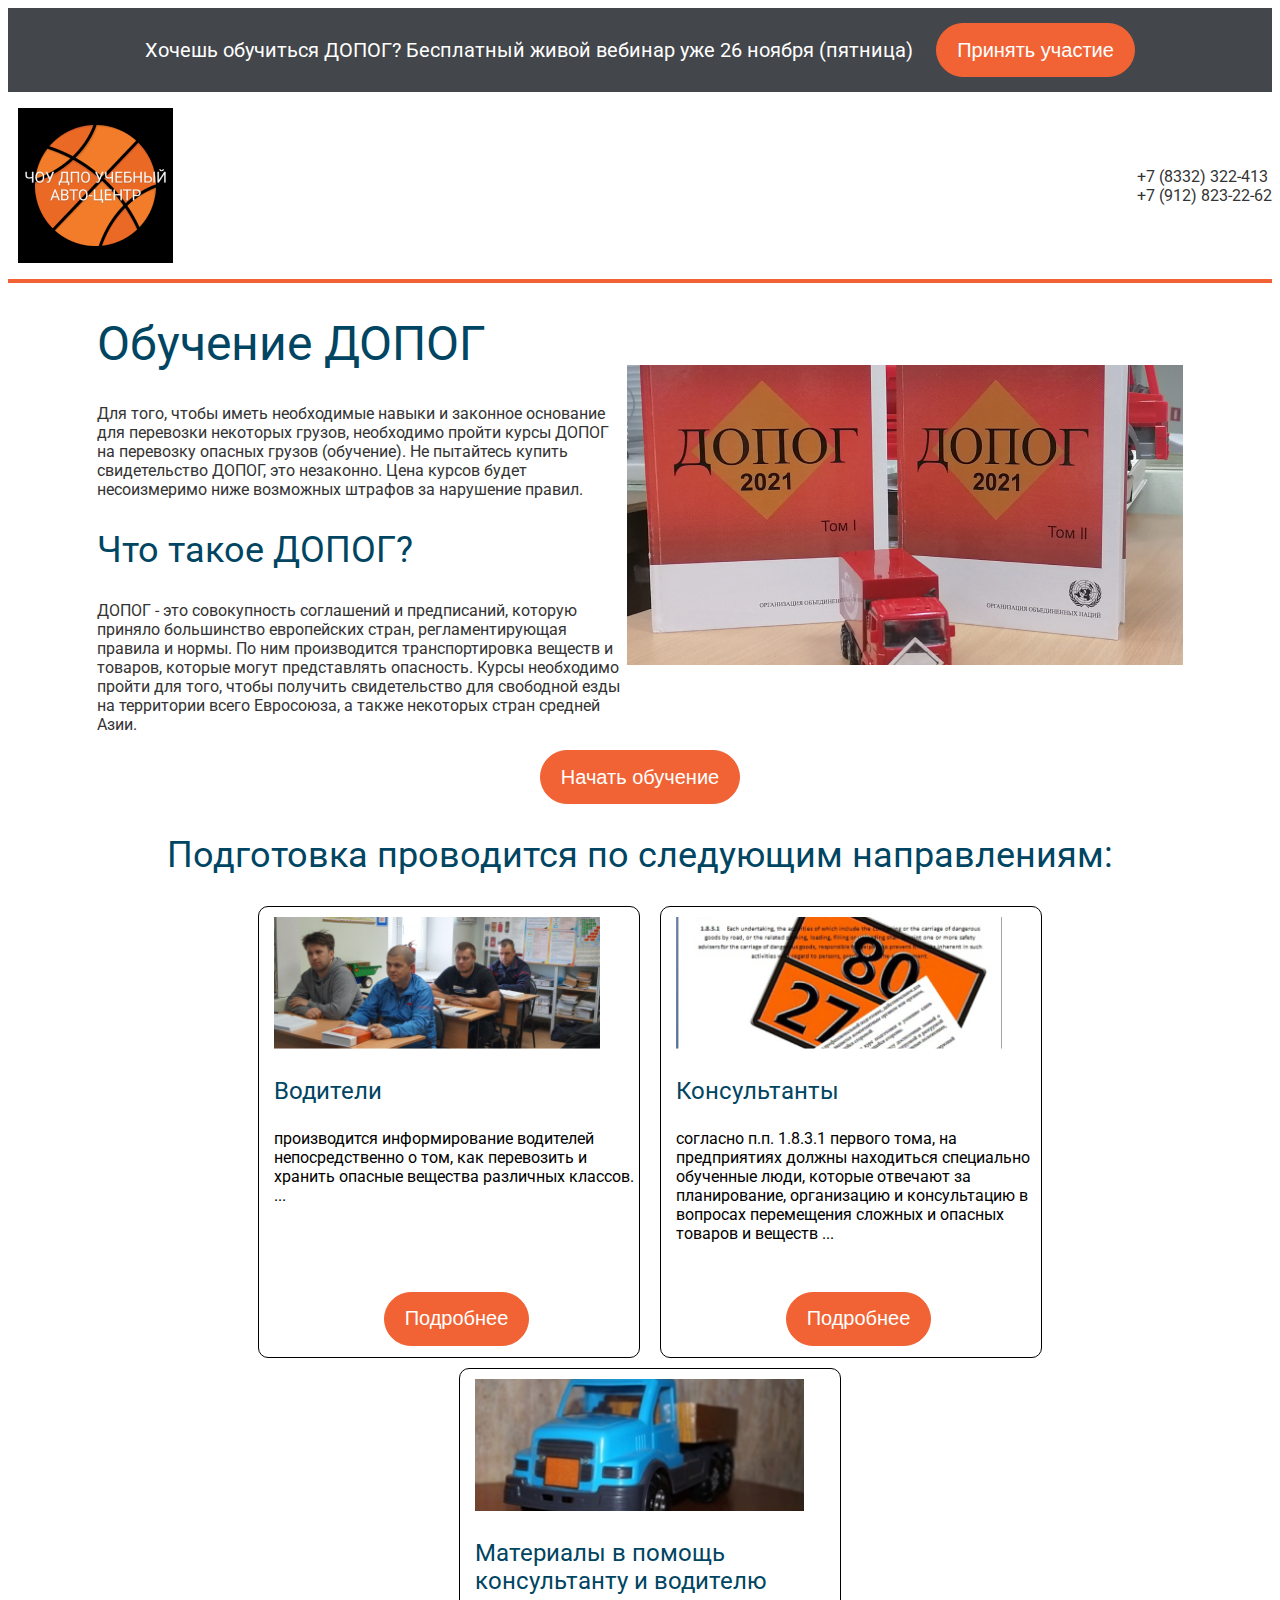
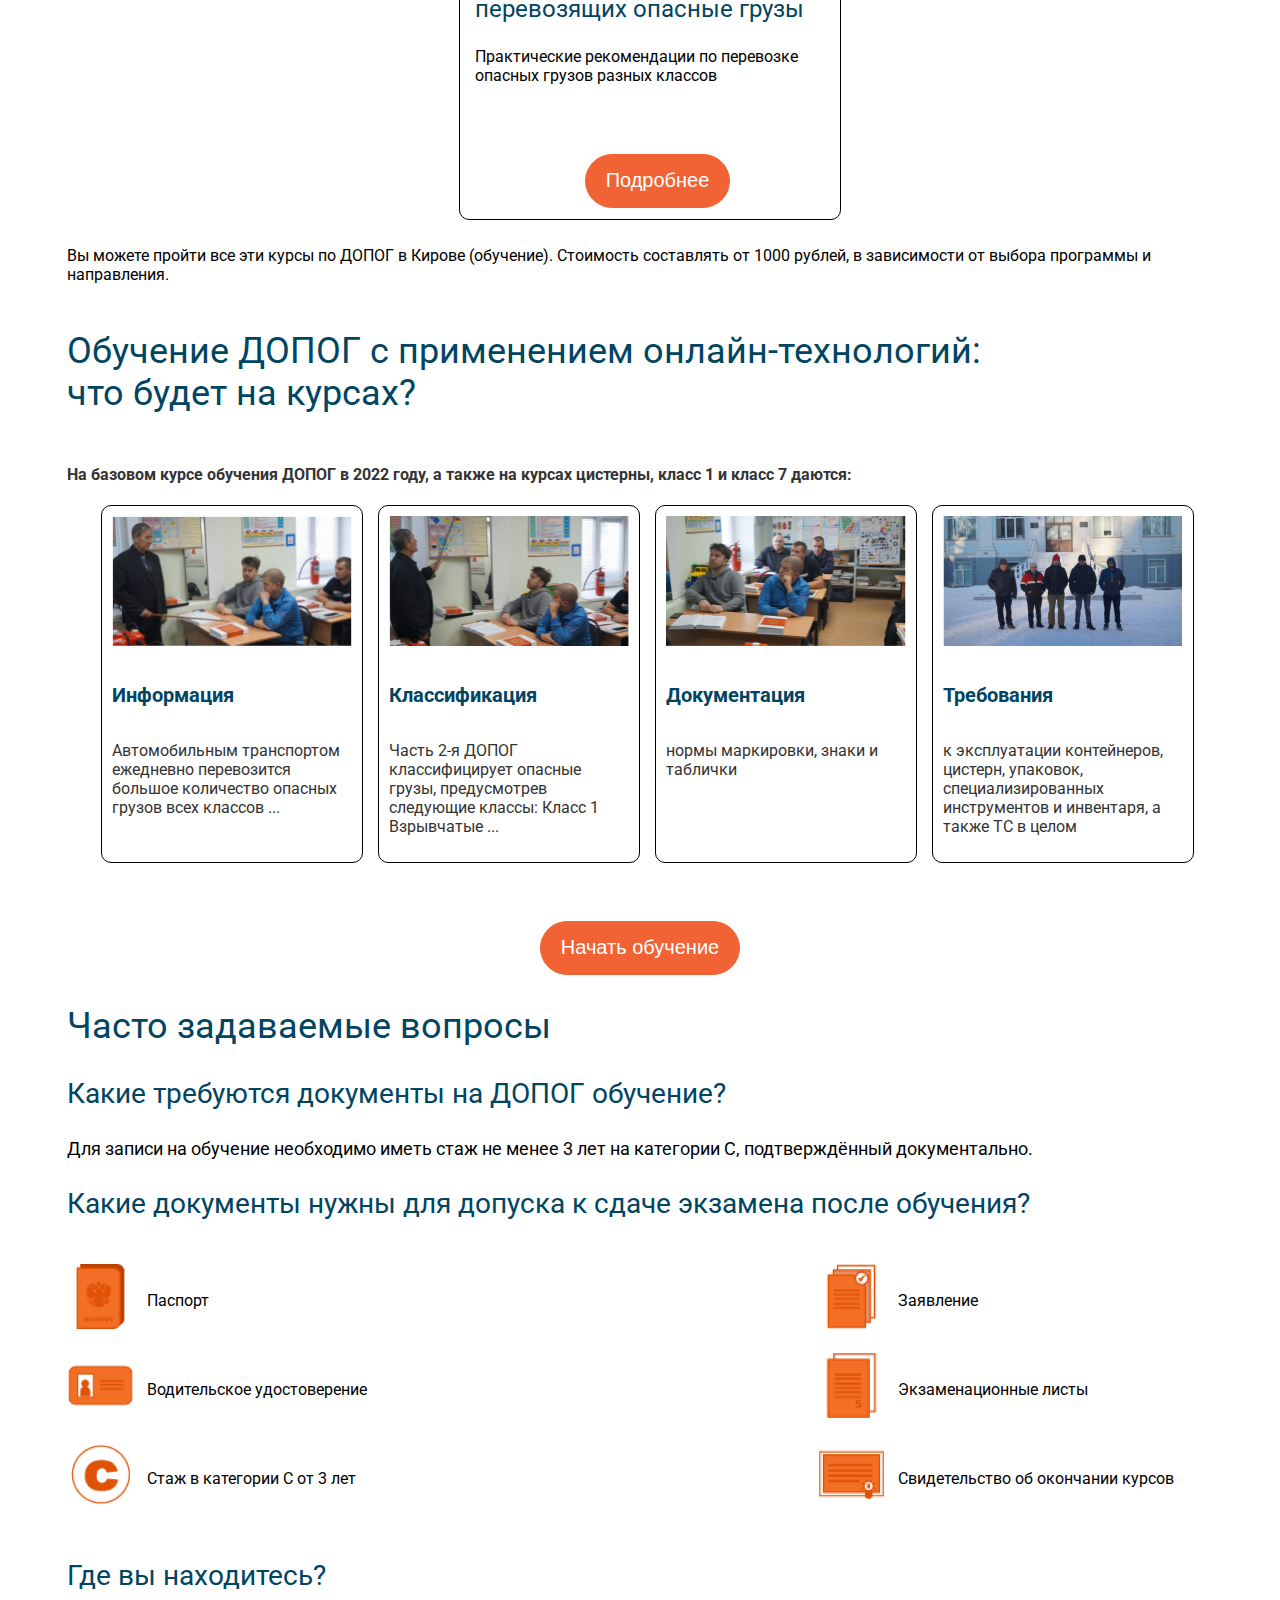
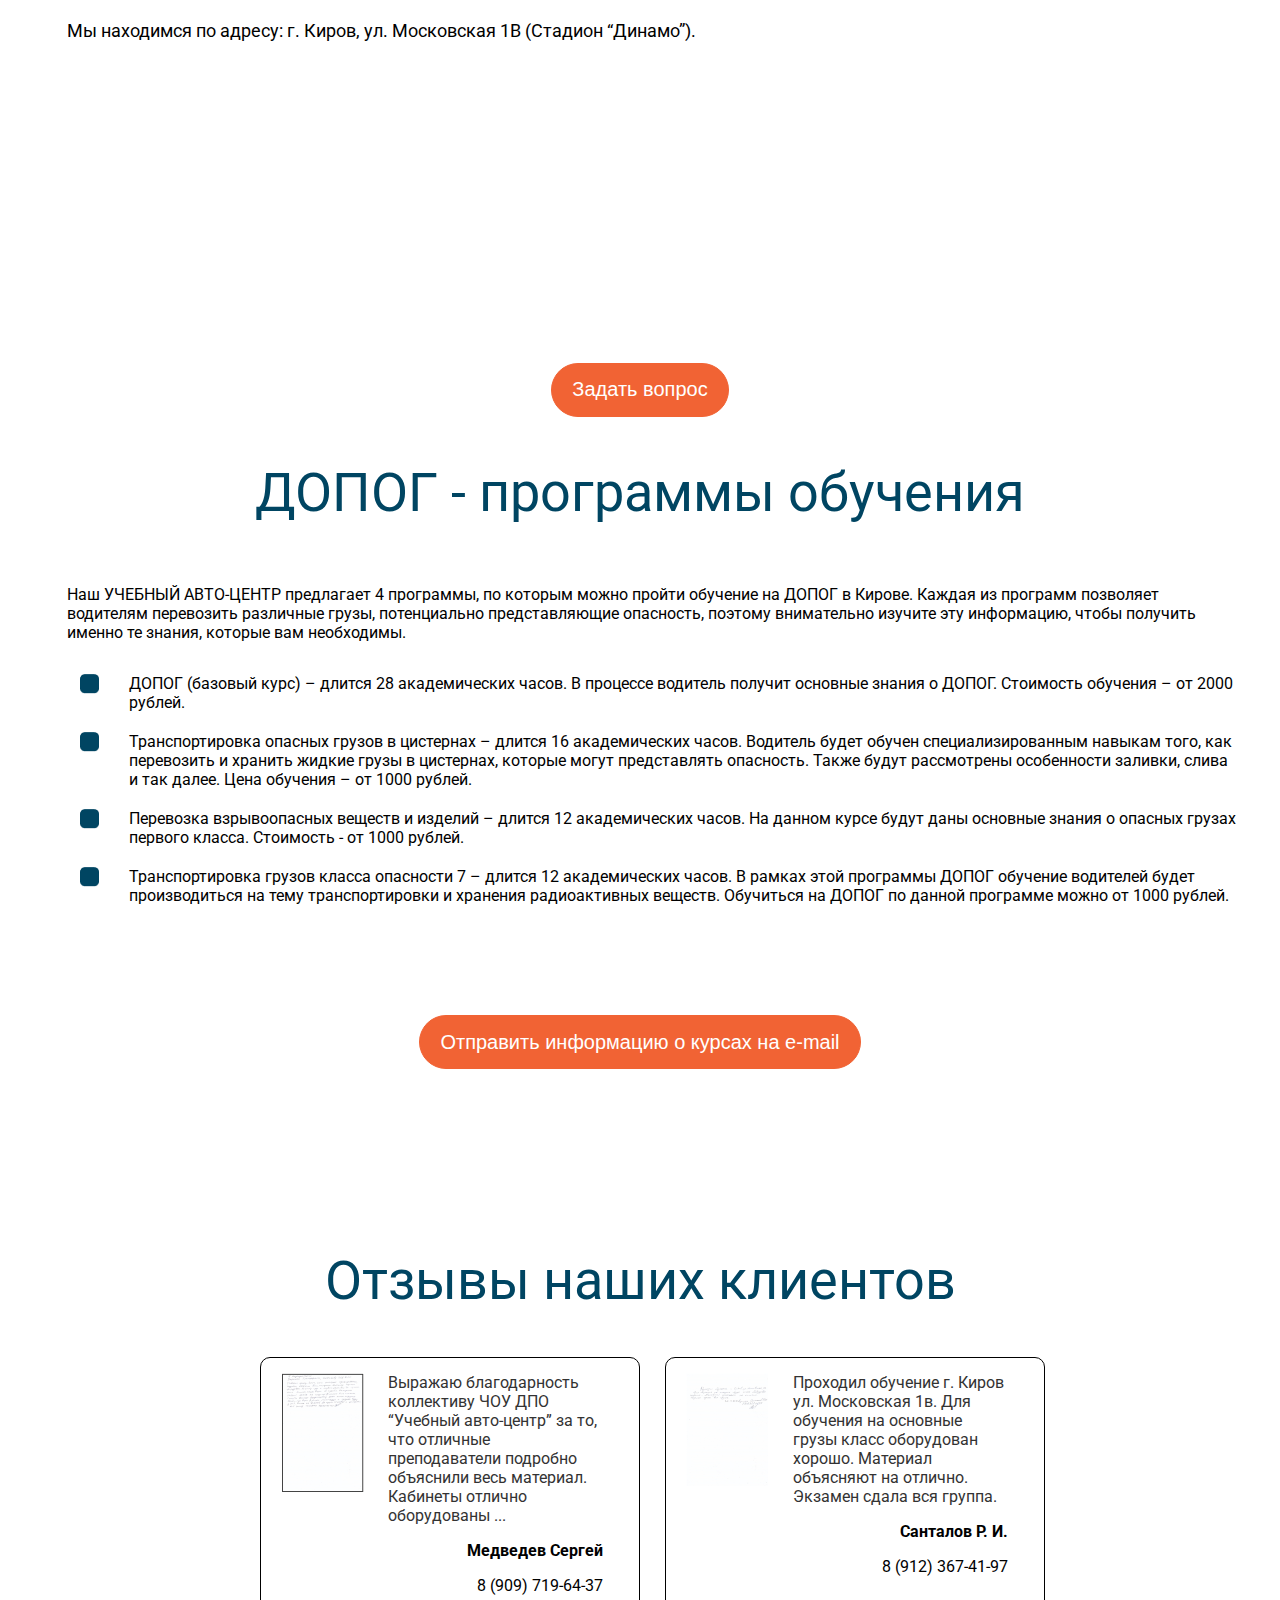
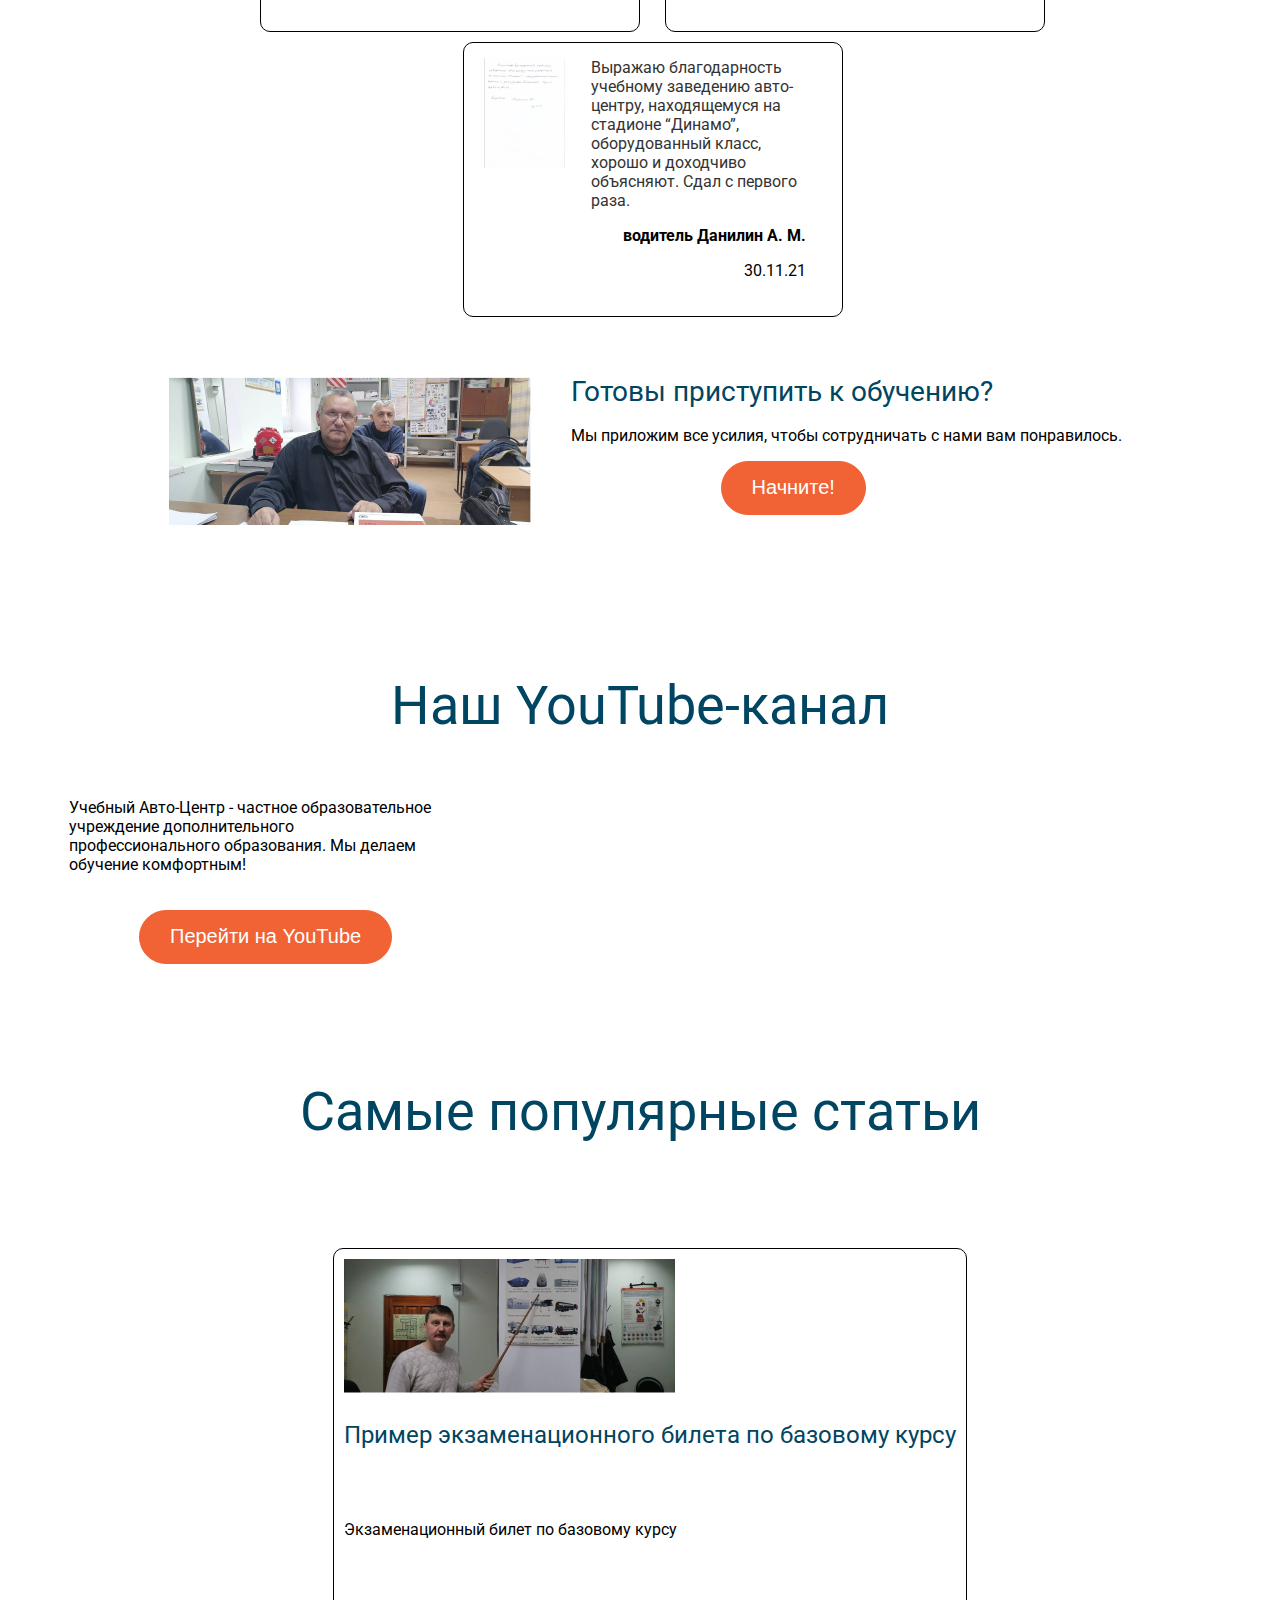
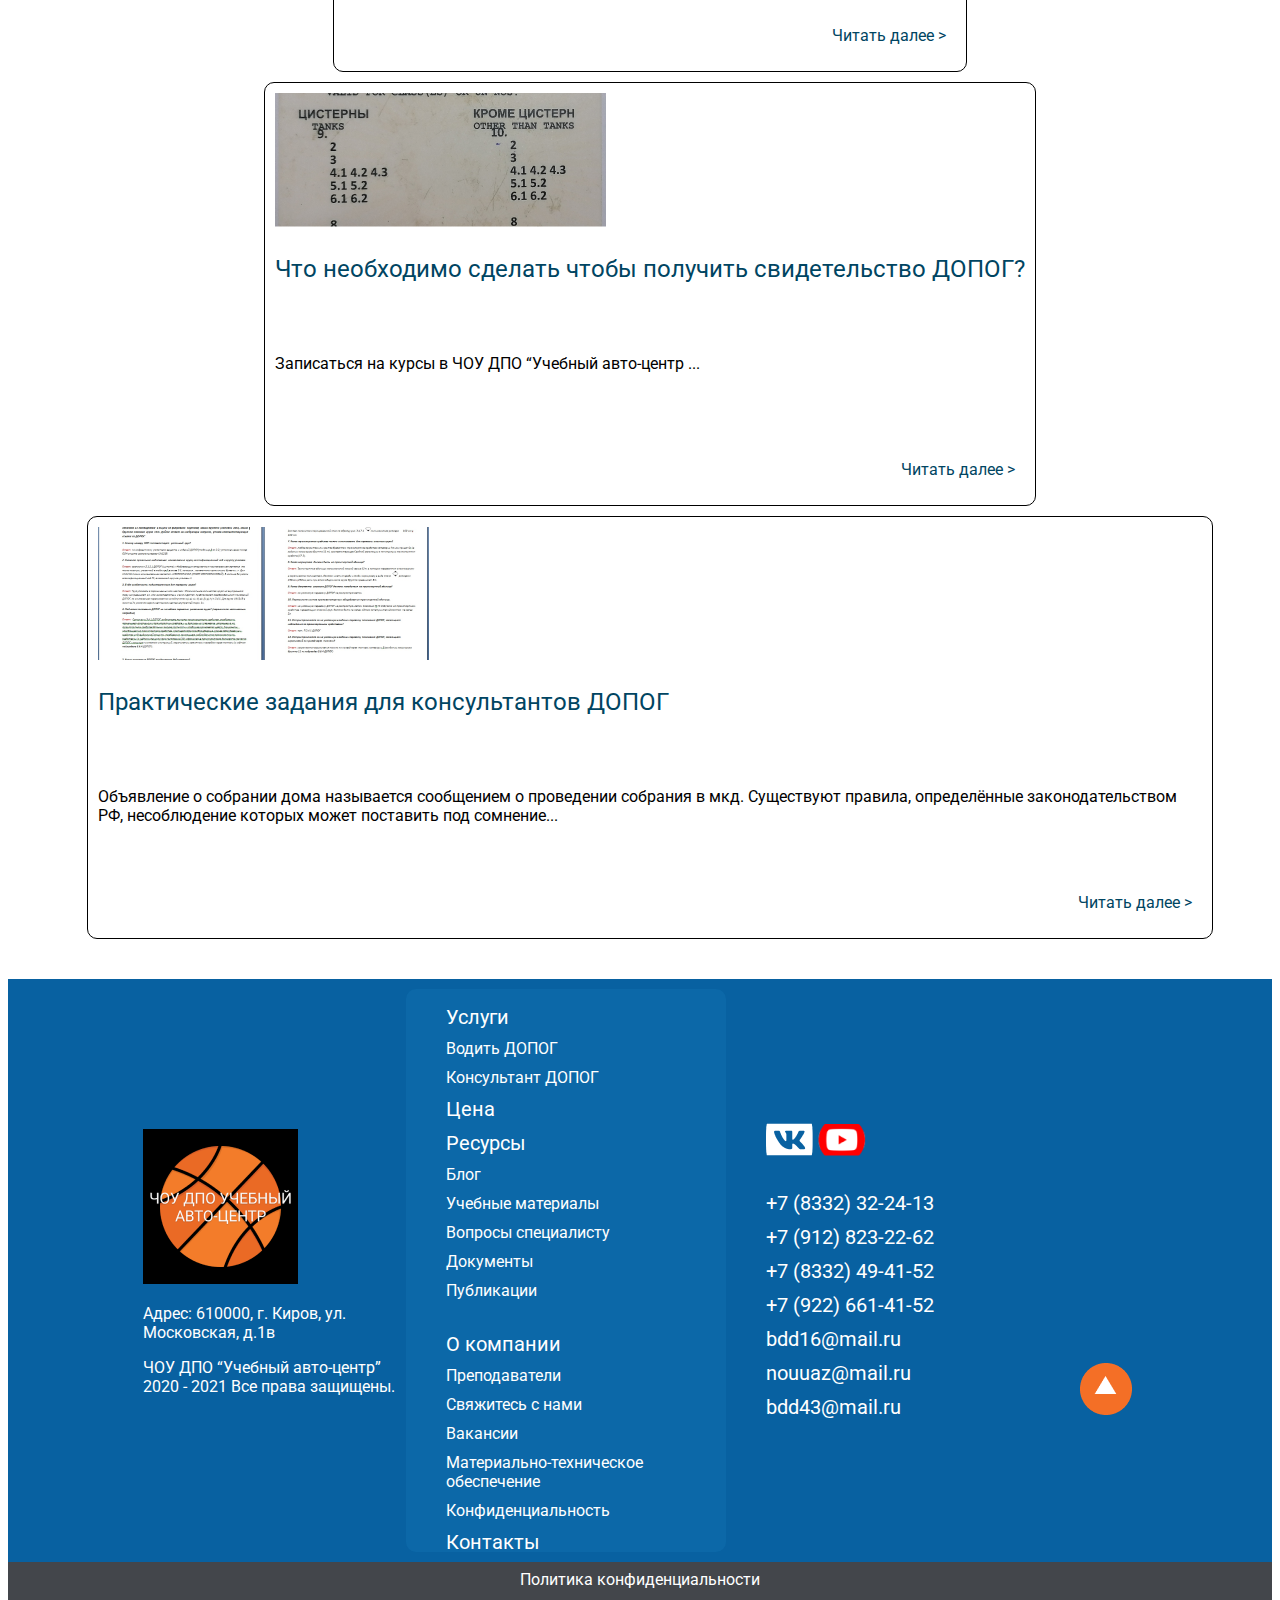
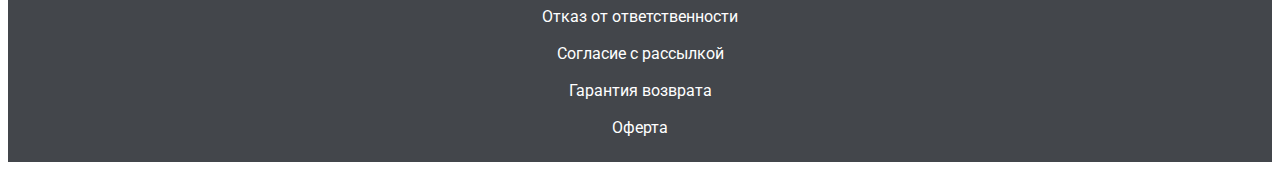
<file: index.html>
<!DOCTYPE html>
<html lang="en">
<head>
    <meta charset="UTF-8">
    <meta http-equiv="X-UA-Compatible" content="IE=edge">
    <meta name="viewport" content="width=device-width, initial-scale=1.0">
    <link rel="preconnect" href="https://fonts.googleapis.com">
<link rel="preconnect" href="https://fonts.gstatic.com" crossorigin>
<link href="https://fonts.googleapis.com/css2?family=Roboto:wght@400;500;700&display=swap" rel="stylesheet">
    <link rel="stylesheet" href="style.css">
    <script defer src="script.js"></script>
    <title>Document</title>
</head>
<body>
    <header>
        <div class="topheader">
            <p>Хочешь обучиться ДОПОГ? Бесплатный живой вебинар уже 26 ноября (пятница)</p>
            <button data-modal-target="#modal2" class="header_button">Принять участие</button>
        </div>
        <div class="bottom_header">
            <img class="bottom_header_img" src="img/Логотип.png" alt="">
            <img class="hamburger" src="/img/Бургер.png" alt="">
            <ul class="unorder_first">
               <li class="nav_item_first"><a href="#">Услуги</a></li><img class="list_dropwond_img" src="/img/Polygon 6.png" alt="">
               <li class="nav_item_first"><a href="#">Цены</a></li>
               <li class="nav_item_first"><a href="#">Ресурсы</a></li><img class="list_dropwond_img" src="/img/Polygon 6.png" alt="">
               <li class="nav_item_first"><a href="#">О компании</a></li><img class="list_dropwond_img" src="/img/Polygon 6.png" alt="">
               <li class="nav_item_first"><a href="#">Контакты</a></li>
            </ul>
            <div class="second_part_header">
                <ul class="unordered_second">
                    <li class="nav_item_second"><a href="#">+7 (8332) 322-413</a></li>
                    <li class="nav_item_second"><a href="#">+7 (912) 823-22-62</a></li>
                    <li class="nav_item_second mobile_dissapear"><a href="#">+7 (8332) 494-152</a></li>
                    <li class="nav_item_second mobile_dissapear"><a href="#">+7 (922) 661-41-52</a></li>
                </ul>
            </div>
            
        </div>
        
<!--hamberger start-->
</div>
<div class="dropdown_menu">
    <ul>
        <li class="dropmenu_size"><a href="#">Услуги</a></li>

        <li class="menu_margins"><a href="#">Водить ДОПОГ</a></li>
        <li class="menu_margins"><a href="#">Консультант ДОПОГ</a></li>

        <li class="dropmenu_size"><a href="#">Цена</a></li>


        <li class="dropmenu_size"><a href="#">Ресурсы</a></li>

        <li class="menu_margins"><a href="#">Блог</a></li>
        <li class="menu_margins"><a href="#">Учебные материалы</a></li>
        <li class="menu_margins"><a href="#">Вопросы специалисту</a></li>
        <li class="menu_margins"><a href="#">Документы</a></li>
        <li class="menu_margins"><a href="#">Публикации</a></li>

        <li class="dropmenu_size"><a href="#">О компании</a></li>

        <li class="menu_margins"><a href="#">Преподаватели</a></li>
        <li class="menu_margins"><a href="#">Свяжитесь с нами</a></li>
        <li class="menu_margins"><a href="#">Вакансии</a></li>
        <li class="menu_margins"><a href="#">Материально-техническое обеспечение</a></li>
        <li class="menu_margins"><a href="#">Конфиденциальность</a></li>

        <li class="dropmenu_size"><a href="#">Контакты</a></li>

    </ul>
</div>
<script>
const hamburger = document.querySelector('.hamburger')
const dropdownMenu = document.querySelector('.dropdown_menu')
hamburger.addEventListener('click', ()=>{
    hamburger.classList.toggle('active')
    dropdownMenu.classList.toggle('active')
})
</script>
<!--hamburger end-->
    </header>
    <div class="hero_section">
        <div class="first_text">
            <h1 class="heading_1_hero">Обучение ДОПОГ</h1>
            <p class="par_1_hero">Для того, чтобы иметь необходимые навыки и законное основание для перевозки некоторых грузов, необходимо пройти курсы ДОПОГ на перевозку опасных грузов (обучение). Не пытайтесь купить свидетельство ДОПОГ, это незаконно. Цена курсов будет несоизмеримо ниже возможных штрафов за нарушение правил.</p>    
            <h2 class="heading_2_hero">Что такое ДОПОГ?</h2>
            <p class="par_2_hero">ДОПОГ - это совокупность соглашений и предписаний, которую приняло большинство европейских стран, регламентирующая правила и нормы. По ним производится транспортировка веществ и товаров, которые могут представлять опасность. Курсы необходимо пройти для того, чтобы получить свидетельство для свободной езды на территории всего Евросоюза, а также некоторых стран средней Азии.</p>
        </div >
        <div class="hero_image_container">
            <img class="hero_img" src="/img/Картинка1.png" alt="">   
        </div>   
        </div>
        
        <div class="card_heading">
            <button class="hero_button" data-modal-target="#modal">Начать обучение</button>
        <h2 class="card_heading">Подготовка проводится по следующим направлениям:</h2>
    </div>
<!--Popup start-->
    <div class="modal" id="modal">
        <h2>Заявка на обучение</h2>
        <input class="input_zayavka" type="text" placeholder="Ваше имя">
        <input class="input_zayavka" type="tel" placeholder="Ваш телефон">
        <button class="zayavka_button" >Отправить</button>
        <p>Нажимая на кнопку, вы принимаете Положение и Согласие на обработку персональных данных.</p>
    </div>
    <div  id="overlay"></div>
<!--Popup end-->
<!--Popup start-->
<div class="modal" id="modal2">
    <h2>Заявка на участие в вебинаре</h2>
    <input class="input_zayavka" type="text" placeholder="Ваше имя">
    <input class="input_zayavka" type="tel" placeholder="Ваш телефон">
    <input class="input_zayavka" type="email" placeholder="Ваш email">
    <button class="zayavka_button">Отправить</button>
    <p>Нажимая на кнопку, вы принимаете Положение и Согласие на обработку персональных данных.</p>
</div>

<!--Popup end-->
    <div class="card_first">
        <div class="card_item">
            <div class="text_container_card">
            <img src="/img/Rectangle 10.png" alt="">
            <h3>Водители</h3>
            <p>производится информирование водителей непосредственно о том, как перевозить и хранить опасные вещества различных классов. ...</p>
        </div>
            <div class="button_div">
            <button class="hero_button_cards">Подробнее</button>
            </div>
        </div>
        <div class="card_item">
            <div class="text_container_card">
            <img src="/img/card2.png" alt="">
            <h3>Консультанты</h3>
            <p>согласно п.п. 1.8.3.1 первого тома, на предприятиях должны находиться специально обученные люди, которые отвечают за планирование, организацию и консультацию в вопросах перемещения сложных и опасных товаров и веществ ...</p>
              </div>
            <div class="button_div">
            <button class="hero_button_cards">Подробнее</button>
            </div>
        </div>
        <div class="card_item">
            <div class="text_container_card">
            <img src="/img/card3.png" alt="">
            <h3>Материалы в помощь консультанту и водителю перевозящих опасные грузы</h3>
            <p>Практические рекомендации по перевозке опасных грузов разных классов</p>
          </div>
            <div class="button_div">
            <button class="hero_button_cards">Подробнее</button>
             </div>
        </div>
    </div>
    <div class="parahraph_center">
        <p class="para_in_center">Вы можете пройти все эти курсы по ДОПОГ в Кирове (обучение). Стоимость составлять от 1000 рублей, в зависимости от выбора программы и направления.</p>
    </div>
    <div class="headings_in_center_before_cards">
        <h2 class="first_heading_in_center">Обучение ДОПОГ с применением онлайн-технологий:<br> что будет на курсах?</h2>
    </div>
    <div class="headings_in_center_before_cards2">
        <h4 class="second_heading_in_center">На базовом курсе обучения ДОПОГ в 2022 году, а также на курсах цистерны, класс 1 и класс 7 даются:</h4>
    </div>


    <!--4 cards starting-->
    <div class="cards_second">
        <div class="card_item_second">
            <img src="/img/11.png" alt="">
            <h5>Информация</h5>
            <p>    Автомобильным транспортом ежедневно перевозится большое количество опасных грузов всех классов ...</p>
        </div>

        <div class="card_item_second">
            <img src="/img/22.png" alt="">
            <h5>Классификация</h5>
            <p>Часть 2-я ДОПОГ классифицирует опасные грузы, предусмотрев следующие классы:
                Класс 1  Взрывчатые ...</p>
        </div>

        <div class="card_item_second">
            <img src="/img/33.png" alt="">
            <h5>Документация</h5>
            <p>нормы маркировки, знаки и таблички</p>
        </div>

        <div class="card_item_second">
            <img src="/img/44.png" alt="">
            <h5>Требования</h5>
            <p>к эксплуатации контейнеров, цистерн, упаковок, специализированных инструментов и инвентаря, а также ТС в целом</p>
        </div>
    </div>
    <div class="button_under_cards_second">
        <button data-modal-target="#modal">Начать обучение</button>
    </div>


    <!--FAQ starting-->
    
    <div class="faq_headings2">
        <div class="container_headings">
        <h2 class="blue_text blue_size1">Часто задаваемые вопросы</h2>
        <h3 class="blue_text blue_size2">Какие требуются документы на ДОПОГ обучение?</h3>
        <p>Для записи на обучение необходимо иметь стаж не менее 3 лет на категории С, подтверждённый документально.</p>
        <h3 class="blue_text blue_size2">Какие документы нужны для допуска к сдаче экзамена после обучения? </h3>
    </div>
    </div>
 <!--
    <div class="faq_container">
        <div class="faq_right">
        <div class="faq_item">
            <img src="/img/faq1.png" alt="">
            <span class="faq_span">Паспорт</span>
        </div>

        <div class="faq_item">
            <img src="/img/faq2.png" alt="">
            <span class="faq_span">Водительское удостоверение</span>
        </div>

        <div class="faq_item">
            <img src="/img/faq3.png" alt="">
            <span class="faq_span">Стаж в категории С от 3 лет</span>
        </div>
    </div>

        <div class="faq_left">
        <div class="faq_item">
            <img src="/img/faq4.png" alt="">
            <span class="faq_span">Заявление</span>
        </div>

        <div class="faq_item">
            <img src="/img/faq5.png" alt="">
            <span class="faq_span">Экзаменационные листы</span>
        </div>

        <div class="faq_item">
            <img src="/img/faq6.png" alt="">
            <span class="faq_span">Свидетельство об окончании курсов</span>
        </div>
    </div>
    </div>

-->

    <div class="faq_container">
        <div class="faq_right">
        <ul>
            <li class="faq_item">
                <img src="/img/faq1.png" alt="">
                <span class="faq_span">Паспорт</span>
            </li>
    
            <li class="faq_item">
                <img src="/img/faq2.png" alt="">
                <span class="faq_span">Водительское удостоверение</span>
            </li>
    
            <li class="faq_item">
                <img src="/img/faq3.png" alt="">
                <span class="faq_span">Стаж в категории С от 3 лет</span>
            </li>
    
        </ul>
    </div>
    
    <div class="faq_left">
        <ul>
            <li class="faq_item">
                <img src="/img/faq4.png" alt="">
                <span class="faq_span">Заявление</span>
            </li>
    
            <li class="faq_item">
                <img src="/img/faq5.png" alt="">
                <span class="faq_span">Экзаменационные листы</span>
            </li>
    
            <li class="faq_item">
                <img src="/img/faq6.png" alt="">
                <span class="faq_span">Свидетельство об окончании курсов</span>
            </li>
    
        </ul>
    </div>
    </div>
     <!--Where are u-->
     
         <div class="location_headings">
             <div class="container_location">
             <h3 class="heading_in_location">Где вы находитесь?</h3>
             <p>Мы находимся по адресу: г. Киров, ул. Московская 1В (Стадион “Динамо”).</p>
         </div>
        </div>

         <div class="map_image">
            <iframe src="https://www.google.com/maps/embed?pb=!1m18!1m12!1m3!1d2078.451018765692!2d49.683517916457845!3d58.604757075945805!2m3!1f0!2f0!3f0!3m2!1i1024!2i768!4f13.1!3m3!1m2!1s0x43fcf44a89465b45%3A0xaa56b680fe70565e!2z0JzQvtGB0LrQvtCy0YHQutCw0Y8g0YPQuy4sIDEg0JIsINCa0LjRgNC-0LIsINCa0LjRgNC-0LLRgdC60LDRjyDQvtCx0LsuLCA2MTAwMDA!5e0!3m2!1sru!2sru!4v1640264141256!5m2!1sru!2sru" width=1100" height="250" style="border:0;" allowfullscreen="" loading="lazy"></iframe>
         </div>
         <div class="location_container_button">
              <button data-modal-target="#modal4" class="location_button">Задать вопрос</button>
        </div>
<!--Popup start-->
<div class="modal" id="modal4">
    <h2>Задать вопрос</h2>
    <input class="input_zayavka" type="text" placeholder="Ваше имя">
    <input class="input_zayavka" type="tel" placeholder="Ваш телефон">
    <input class="input_zayavka" type="email" placeholder="Ваш email">
    <input class="input_zayavka1" type="text" placeholder="Ваш вопрос">
    <button class="zayavka_button">Отправить</button>
    <p>Нажимая на кнопку, вы принимаете Положение и Согласие на обработку персональных данных.</p>
</div>
<!--Popup end-->
        <!--course-->
        <div class="heading_course">
            <h2>ДОПОГ - программы обучения</h2>
        </div>

        <div class="course_container">
                <p>Наш УЧЕБНЫЙ АВТО-ЦЕНТР предлагает 4 программы, по которым можно пройти обучение на ДОПОГ в Кирове. Каждая из программ позволяет водителям перевозить различные грузы, потенциально представляющие опасность, поэтому внимательно изучите эту информацию, чтобы получить именно те знания, которые вам необходимы.</p>
        </div>

       
<!--course
            <div class="course_icon-text_container">
                <img class="course_img" src="/img/icon.png" alt="">
                <span class="course_span">ДОПОГ (базовый курс) – длится 28 академических часов. В процессе водитель получит основные знания о ДОПОГ. Стоимость обучения – от 2000 рублей.</span>
            </div>

            <div class="course_icon-text_container">
                <img class="course_img" src="/img/icon.png" alt="">
                <span class="course_span">Транспортировка опасных грузов в цистернах – длится 16 академических часов. Водитель будет обучен специализированным навыкам того, как перевозить и хранить жидкие грузы в цистернах, которые могут представлять опасность. Также будут рассмотрены особенности заливки, слива и так далее. Цена обучения – от 1000 рублей.</span>
            </div>

            <div class="course_icon-text_container">
                <img class="course_img" src="/img/icon.png" alt="">
                <span class="course_span">Перевозка взрывоопасных веществ и изделий – длится 12 академических часов. На данном курсе будут даны основные знания о опасных грузах первого класса. Стоимость - от 1000 рублей.</span>
            </div>

            <div class="course_icon-text_container">
                <img class="course_img" src="/img/icon.png" alt="">
                <span class="course_span">Транспортировка грузов класса опасности 7 – длится 12 академических часов. В рамках этой программы ДОПОГ обучение водителей будет производиться на тему транспортировки и хранения радиоактивных веществ. Обучиться на ДОПОГ по данной программе можно от 1000 рублей.</span>
            </div>

            <div class="course_container_button">
                <button data-modal-target="#modal3" class="location_button">Отправить информацию о курсах на e-mail </button>
          </div>

-->



<div class="course_icon-text_container">
    <ul>
        <li class="course_icon-text_container">
            <img class="course_img" src="/img/icon.png" alt="">
            <span class="course_span">ДОПОГ (базовый курс) – длится 28 академических часов. В процессе водитель получит основные знания о ДОПОГ. Стоимость обучения – от 2000 рублей.</span>
        </li>

        <li class="course_icon-text_container">
            <img class="course_img" src="/img/icon.png" alt="">
            <span class="course_span">Транспортировка опасных грузов в цистернах – длится 16 академических часов. Водитель будет обучен специализированным навыкам того, как перевозить и хранить жидкие грузы в цистернах, которые могут представлять опасность. Также будут рассмотрены особенности заливки, слива и так далее. Цена обучения – от 1000 рублей.</span>
        </li>

        <li class="course_icon-text_container">
            <img class="course_img" src="/img/icon.png" alt="">
            <span class="course_span">Перевозка взрывоопасных веществ и изделий – длится 12 академических часов. На данном курсе будут даны основные знания о опасных грузах первого класса. Стоимость - от 1000 рублей.</span>
        </li>

        <li class="course_icon-text_container">
            <img class="course_img" src="/img/icon.png" alt="">
            <span class="course_span">Транспортировка грузов класса опасности 7 – длится 12 академических часов. В рамках этой программы ДОПОГ обучение водителей будет производиться на тему транспортировки и хранения радиоактивных веществ. Обучиться на ДОПОГ по данной программе можно от 1000 рублей.</span>
        </li>

    </ul>

</div>

<div class="course_container_button">
    <button data-modal-target="#modal3" class="location_button">Отправить информацию о курсах на e-mail </button>
</div>

<!--Popup start-->



          <div class="modal" id="modal3">
            <h2>Получить информацию о курсах</h2>
            <input class="input_zayavka" type="text" placeholder="Ваше имя">
            <input class="input_zayavka" type="email" placeholder="Ваш email">
            <div class="checkbox_form">
    
                <p class="heading_inside">Отметьте названия курсов</p>
                
                <div class="checkbox_div_inside">
    
                   
    
                 <input type="checkbox" name="myCheckboxName" id="myCheckboxID">
                 <label for="myCheckboxID">Водитель по перевозке опасных грузов</label>
                </div>
    
                 <div class="checkbox_div_inside">
    
                 <input type="checkbox" name="myCheckboxName" id="myCheckboxID2">
                 <label for="myCheckboxID2">Консультант по перевозке опасных грузов</label>
                </div>
    
                 <div class="checkbox_div_inside">
                 <input type="checkbox" name="myCheckboxName" id="myCheckboxID3">
                 <label for="myCheckboxID3">Специалист по безопасности дорожного движения</label>
                </div>
    
                 <div class="checkbox_div_inside">
                 <input type="checkbox" name="myCheckboxName" id="myCheckboxID4">
                 <label for="myCheckboxID4">Все вышеперечисленные</label>
                </div>
    
                </div>
             
            <button class="zayavka_button">Отправить</button>
            <p>Нажимая на кнопку, вы принимаете Положение и Согласие на обработку персональных данных.</p>
        </div>
    



<!--Popup end-->



          <!--Feedback cards-->
          <div class="heading_feed">
              <h2>Отзывы наших клиентов</h2>
          </div>


          <div class="feed_container">
              <div class="feed_item"> 
                 <div class="feed_img_nested">
                  <img class="img-feed" src="/img/feed1.png" alt="">
                </div>
                <div class="para_feedback">
                  <span class="feed_para">Выражаю благодарность коллективу ЧОУ ДПО “Учебный авто-центр” за то, что отличные преподаватели подробно объяснили весь материал. Кабинеты отлично оборудованы ...</span>
                  <p class="feed_text_align feed_name">Медведев Сергей</p>
                  <p class="feed_text_align">8 (909) 719-64-37</p>
                </div>
              </div>

              <div class="feed_item">
                <div class="feed_img_nested">
                <img src="/img/feed2.png" alt="">
            </div>
            <div class="para_feedback">
                <span class="feed_para">Проходил обучение г. Киров ул. Московская 1в. Для обучения на основные грузы класс оборудован хорошо. Материал объясняют на отлично. Экзамен сдала вся группа.</span>
                <p class="feed_text_align feed_name">Санталов Р. И.</p>
                <p class="feed_text_align">8 (912) 367-41-97</p>
            </div>
            </div>

            <div class="feed_item">
                <div class="feed_img_nested">
                <img src="/img/feed3.png" alt="">
            </div>
            <div class="para_feedback">
                <span class="feed_para">Выражаю благодарность учебному заведению авто- центру, находящемуся на стадионе “Динамо”, оборудованный класс, хорошо и доходчиво объясняют. Сдал с первого раза.</span>
                <p class="feed_text_align feed_name">водитель Данилин А. М.</p>
                <p class="feed_text_align">30.11.21</p>
            </div>
            </div>
          </div>


          <div class="ready_study">
              <div class="ready_img">
                  <img src="/img/study.png" alt="">
              </div>
              <div class="ready_text">
                  <p class="ready_heading">Готовы приступить к обучению?</p>
                  <p class="ready_text_second">Мы приложим все усилия, чтобы сотрудничать с нами вам понравилось.</p>
                  <button data-modal-target="#modal" class="study_button">Начните!</button>
              </div>
          </div>

        <!--YT-->
        <div class="yt_heading">
            <h2>Наш YouTube-канал</h2>
        </div>
          <div class="our_yt">
              <div class="yt_text">
                  <p class="para_yt">Учебный Авто-Центр - частное образовательное учреждение дополнительного профессионального образования. Мы делаем обучение комфортным!</p>
                  <button class="yt_button" ><a href="https://www.youtube.com/user/jawed">Перейти на YouTube</a></button> 
              </div>
              <div class="yt_videos">
                <iframe width="360" height="200" src="https://www.youtube.com/embed/jNQXAC9IVRw" title="YouTube video player" frameborder="0" allow="accelerometer; autoplay; clipboard-write; encrypted-media; gyroscope; picture-in-picture" allowfullscreen></iframe>
              </div>
              <div class="yt_videos2">
                <iframe width="360" height="200" src="https://www.youtube.com/embed/jNQXAC9IVRw" title="YouTube video player" frameborder="0" allow="accelerometer; autoplay; clipboard-write; encrypted-media; gyroscope; picture-in-picture" allowfullscreen></iframe>
            </div>
          </div>


            <!--Blogs-->

            <div class="blogs_heading">
                <h2>Самые популярные статьи</h2>
            </div>

            <div class="blogs_container">
                <div class="blog_item">
                    <img src="/img/blog1.png" alt="">
                    <p class="blog_heading">Пример экзаменационного билета по базовому курсу</p>
                    <p class="blog_text_para">Экзаменационный билет по базовому курсу</p>
                    <p class="blog_span"><a href="#">Читать далее ></a></p>
                </div>

                <div class="blog_item">
                    <img src="/img/blog2.png" alt="">
                    <p class="blog_heading">Что необходимо сделать чтобы получить свидетельство ДОПОГ?</p>
                    <p class="blog_text_para">Записаться на курсы в ЧОУ ДПО “Учебный авто-центр ...</p>
                    <p class="blog_span"><a href="#">Читать далее ></a></p>
                </div>

                <div class="blog_item">
                    <img src="/img/blog3.png" alt="">
                    <p class="blog_heading">Практические задания для консультантов ДОПОГ</p>
                    <p class="blog_text_para">Объявление о собрании дома называется сообщением о проведении собрания в мкд. Существуют правила, определённые законодательством РФ, несоблюдение которых может поставить под сомнение...</p>
                    <p class="blog_span"><a href="#">Читать далее ></a></p>
                </div>

            </div>

            
            <!--Footer-->

            <div class="footer_container">
                <div class="footer_item item1">
                    <img class="item1_img" src="/img/Логотип.png" alt="">
                    <p>Адрес: 610000, г. Киров, 
                        ул. Московская, д.1в</p>
                    <p>ЧОУ ДПО “Учебный авто-центр” 2020 - 2021 Все права защищены.</p>
                </div>

            <div class="inside_container">
                <div class="footer_item footer_inside">
                    <ul>
                        <li class="footer_heading_inside"><a href="#">Услуги</a></li>  
                        <li><a href="#">Водить ДОПОГ</a></li> 
                        <li><a href="#">Консультант ДОПОГ</a></li>  

                        <li class="footer_heading_inside"><a href="#">Цена</a></li>  

                        <li class="footer_heading_inside"><a href="#">Ресурсы</a></li>  

                        <li><a href="#">Блог</a> </li> 
                        <li><a href="#">Учебные материалы</a>  </li>
                        <li><a href="#">Вопросы специалисту</a> </li> 
                        <li><a href="#">Документы</a></li>  
                        <li><a href="#">Публикации</a></li>
                    </ul>
                </div>

                <div class="footer_item footer_inside inside_item1">
                    <ul>
                        <li class="footer_heading_inside"><a href="#">О компании</a></li>

                        <li><a href="#">Преподаватели</a></li>
                        <li><a href="#">Свяжитесь с нами</a></li>
                        <li><a href="#">Вакансии</a></li>
                        <li><a href="#">Материально-техническое<br>обеспечение</a></li>
                        <li><a href="#">Конфиденциальность</a></li>
                        <li class="footer_heading_inside"><a href="#">Контакты</a></li>
                    </ul>
                </div>
            </div>
                <div class="footer_item item3">
                    <div class="footer_container_logos">
                        <a href="#"><img src="/img/VK_Monochrome_Compact_Logo 1.png" alt=""></a>
                        <a href="#"><img src="/img/youtube_social_circle_red 1.png" alt=""></a>
                </div>
                    <ul>
                        <li><a href="#">+7 (8332) 32-24-13</a></li>
                        <li><a href="#">+7 (912) 823-22-62</a></li>
                        <li><a href="#">+7 (8332) 49-41-52</a></li>
                        <li><a href="#">+7 (922) 661-41-52</a></li>

                        <li><a href="#">bdd16@mail.ru</a></li>
                        <li><a href="#">nouuaz@mail.ru</a></li>
                        <li><a href="#">bdd43@mail.ru</a></li>
                    </ul>
                </div>
                <div class="footer_item item4">
                    <button id="btnScrollToTop">
                    <img src="/img/кнопкаВверх.png" alt="">
                </button>
                </div>
            </div>
<script>
    const btnScrollToTop=document.querySelector('#btnScrollToTop')
    btnScrollToTop.addEventListener('click', ()=>{
        window.scrollTo({
            top:0,
            left:0,
            behavior:"smooth"
        })
    })
</script>
             <!--second footer-->
             <div class="second_footer">
                    <a href="#">Политика конфиденциальности</a> 
                    <a href="#">Отказ от ответственности</a> 
                    <a href="#">Согласие с рассылкой</a> 
                    <a href="#">Гарантия возврата</a> 
                    <a href="#">Оферта</a> 
             </div>

</body>
</html>
</file>
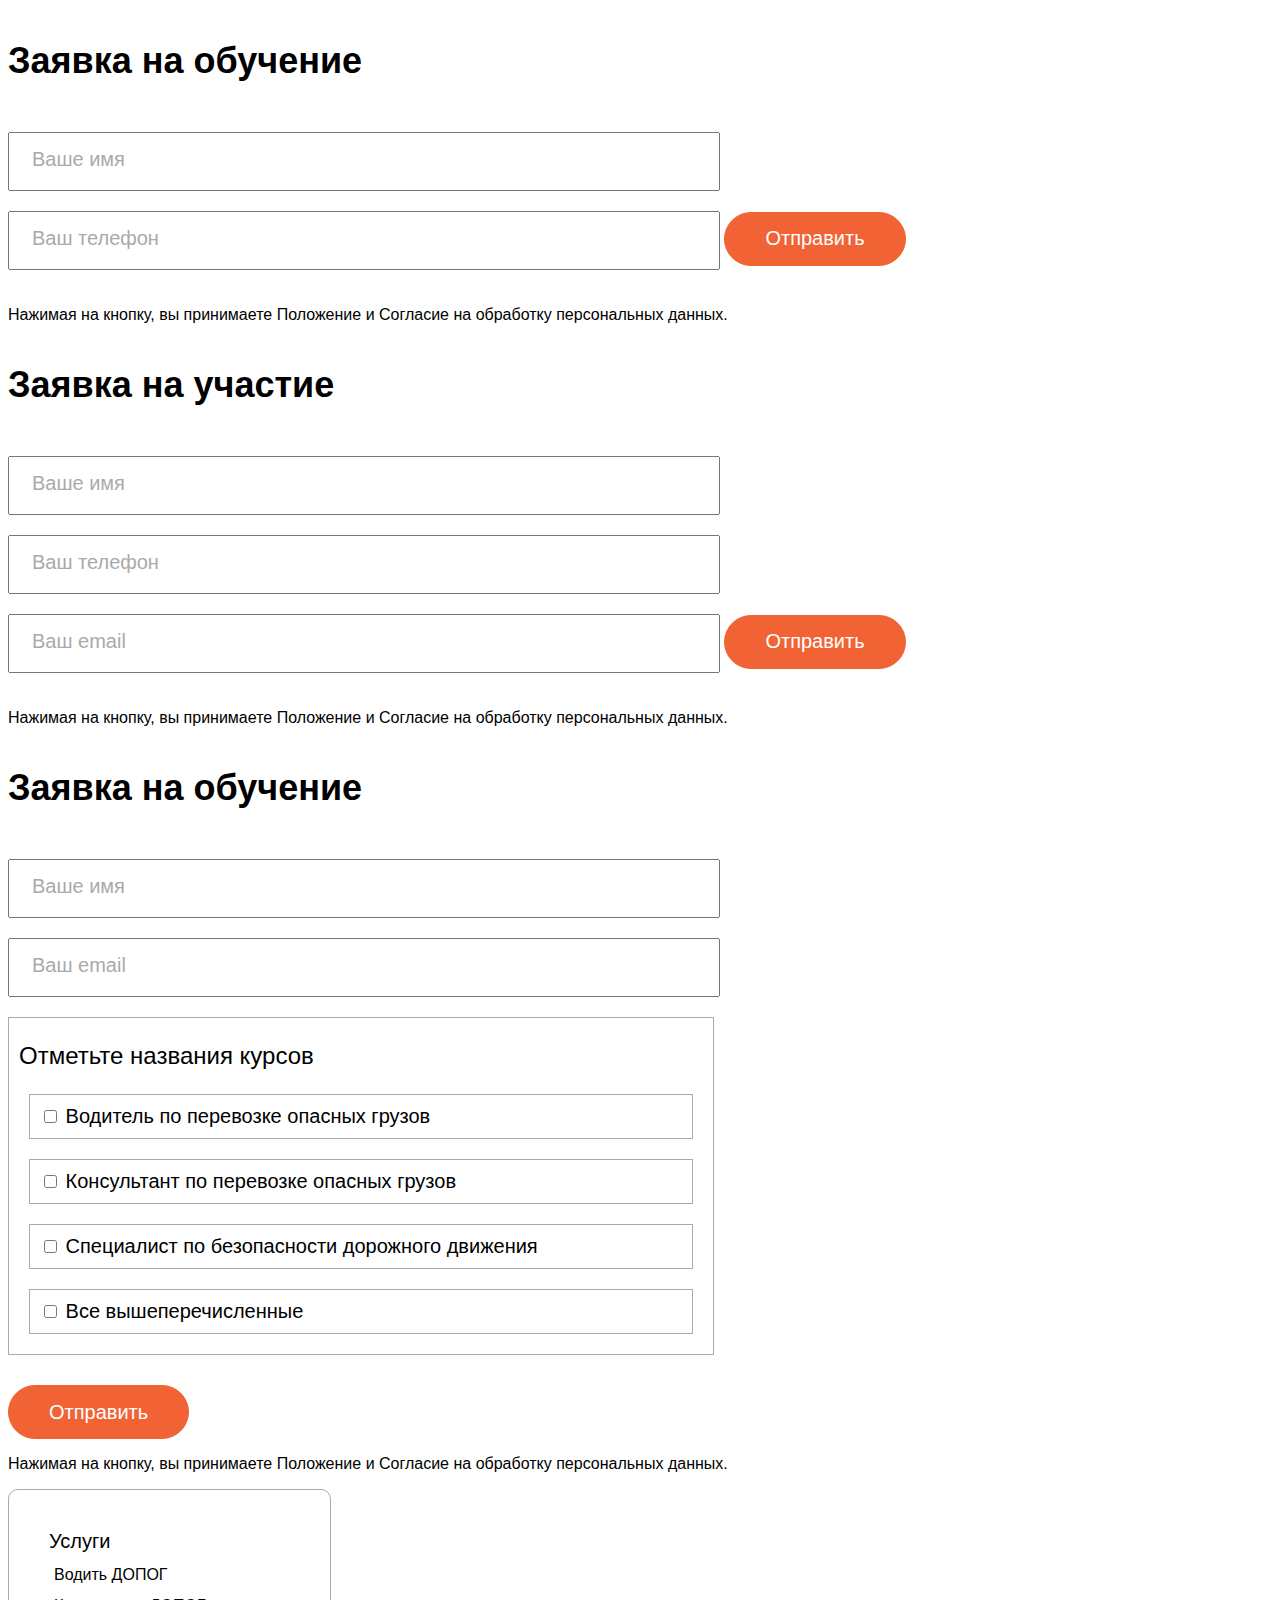
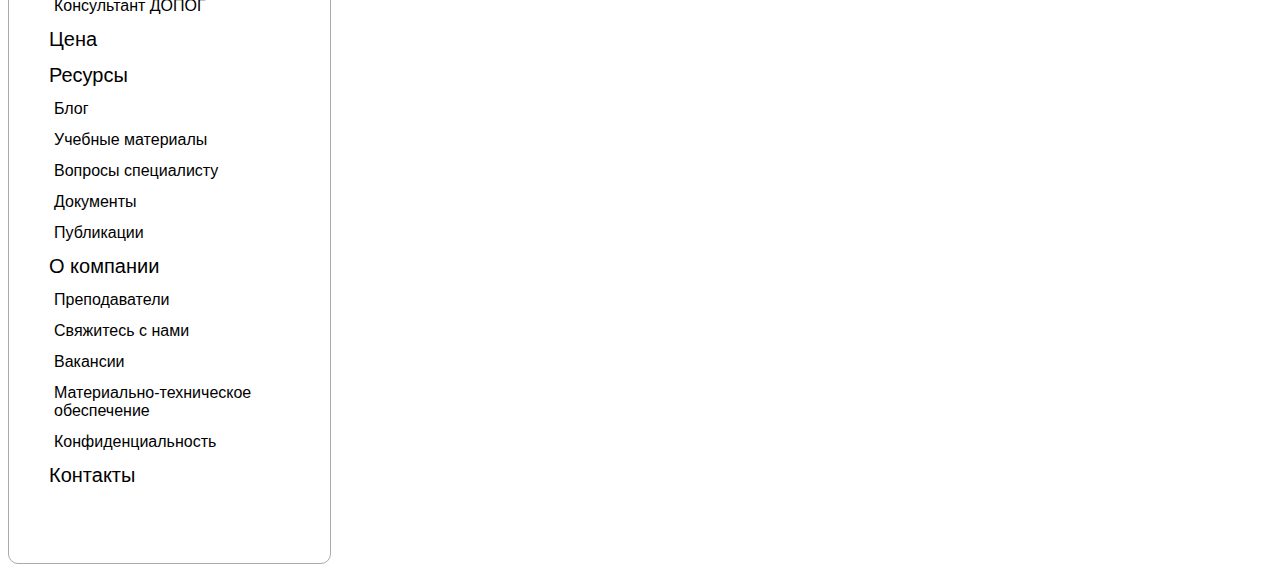
<file: popup.html>
<!DOCTYPE html>
<html lang="en">
<head>
    <meta charset="UTF-8">
    <meta http-equiv="X-UA-Compatible" content="IE=edge">
    <meta name="viewport" content="width=device-width, initial-scale=1.0">
    <link rel="stylesheet" href="popupmain.css">
    <title>Document</title>
</head>
<body>
    <div class="zayavka">
        <h2>Заявка на обучение</h2>
        <input class="input_zayavka" type="text" placeholder="Ваше имя">
        <input class="input_zayavka" type="tel" placeholder="Ваш телефон">
        <button class="zayavka_button">Отправить</button>
        <p>Нажимая на кнопку, вы принимаете Положение и Согласие на обработку персональных данных.</p>
    </div>

    <div class="zayavka">
        <h2>Заявка на участие</h2>
        <input class="input_zayavka" type="text" placeholder="Ваше имя">
        <input class="input_zayavka" type="tel" placeholder="Ваш телефон">
        <input class="input_zayavka" type="email" placeholder="Ваш email">
        <button class="zayavka_button">Отправить</button>
        <p>Нажимая на кнопку, вы принимаете Положение и Согласие на обработку персональных данных.</p>
    </div>

    <div class="zayavka">
        <h2>Заявка на обучение</h2>
        <input class="input_zayavka" type="text" placeholder="Ваше имя">
        <input class="input_zayavka" type="email" placeholder="Ваш email">
        <div class="checkbox_form">

            <p class="heading_inside">Отметьте названия курсов</p>
            
            <div class="checkbox_div_inside">

               

             <input type="checkbox" name="myCheckboxName" id="myCheckboxID">
             <label for="myCheckboxID">Водитель по перевозке опасных грузов</label>
            </div>

             <div class="checkbox_div_inside">

             <input type="checkbox" name="myCheckboxName" id="myCheckboxID2">
             <label for="myCheckboxID2">Консультант по перевозке опасных грузов</label>
            </div>

             <div class="checkbox_div_inside">
             <input type="checkbox" name="myCheckboxName" id="myCheckboxID3">
             <label for="myCheckboxID3">Специалист по безопасности дорожного движения</label>
            </div>

             <div class="checkbox_div_inside">
             <input type="checkbox" name="myCheckboxName" id="myCheckboxID4">
             <label for="myCheckboxID4">Все вышеперечисленные</label>
            </div>

            </div>
         
        <button class="zayavka_button">Отправить</button>
        <p>Нажимая на кнопку, вы принимаете Положение и Согласие на обработку персональных данных.</p>
    </div>




    <div class="dropdown_menu">
        <ul>
            <li class="dropmenu_size">Услуги</li>

            <li class="menu_margins">Водить ДОПОГ</li>
            <li class="menu_margins">Консультант ДОПОГ</li>

            <li class="dropmenu_size">Цена</li>


            <li class="dropmenu_size">Ресурсы</li>

            <li class="menu_margins">Блог</li>
            <li class="menu_margins">Учебные материалы</li>
            <li class="menu_margins">Вопросы специалисту</li>
            <li class="menu_margins">Документы</li>
            <li class="menu_margins">Публикации</li>

            <li class="dropmenu_size">О компании</li>

            <li class="menu_margins">Преподаватели</li>
            <li class="menu_margins">Свяжитесь с нами</li>
            <li class="menu_margins">Вакансии</li>
            <li class="menu_margins">Материально-техническое обеспечение</li>
            <li class="menu_margins">Конфиденциальность</li>

            <li class="dropmenu_size">Контакты</li>

        </ul>
    </div>
</body>
</html>
</file>
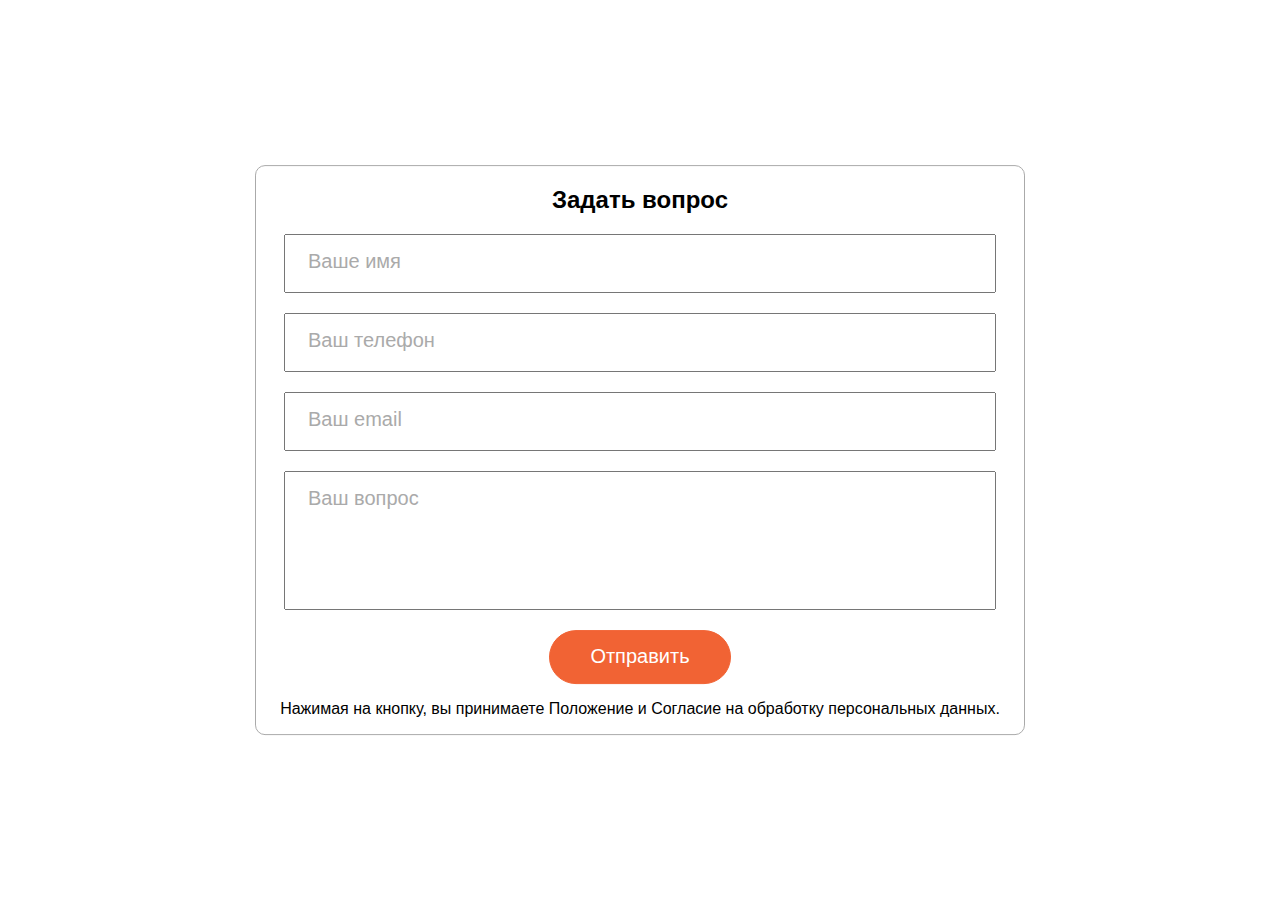
<file: popuplast.html>
<!DOCTYPE html>
<html lang="en">
<head>
    <meta charset="UTF-8">
    <meta http-equiv="X-UA-Compatible" content="IE=edge">
    <meta name="viewport" content="width=device-width, initial-scale=1.0">
    <link rel="stylesheet" href="popupmain.css">
    <title>Document</title>
</head>
<body>
    
    <div class="modal">
        <h2>Задать вопрос</h2>
        <input class="input_zayavka" type="text" placeholder="Ваше имя">
        <input class="input_zayavka" type="tel" placeholder="Ваш телефон">
        <input class="input_zayavka" type="email" placeholder="Ваш email">
        <input class="input_zayavka1" type="text" placeholder="Ваш вопрос">
        <button class="zayavka_button">Отправить</button>
        <p>Нажимая на кнопку, вы принимаете Положение и Согласие на обработку персональных данных.</p>
    </div>

</body>
</html>
</file>
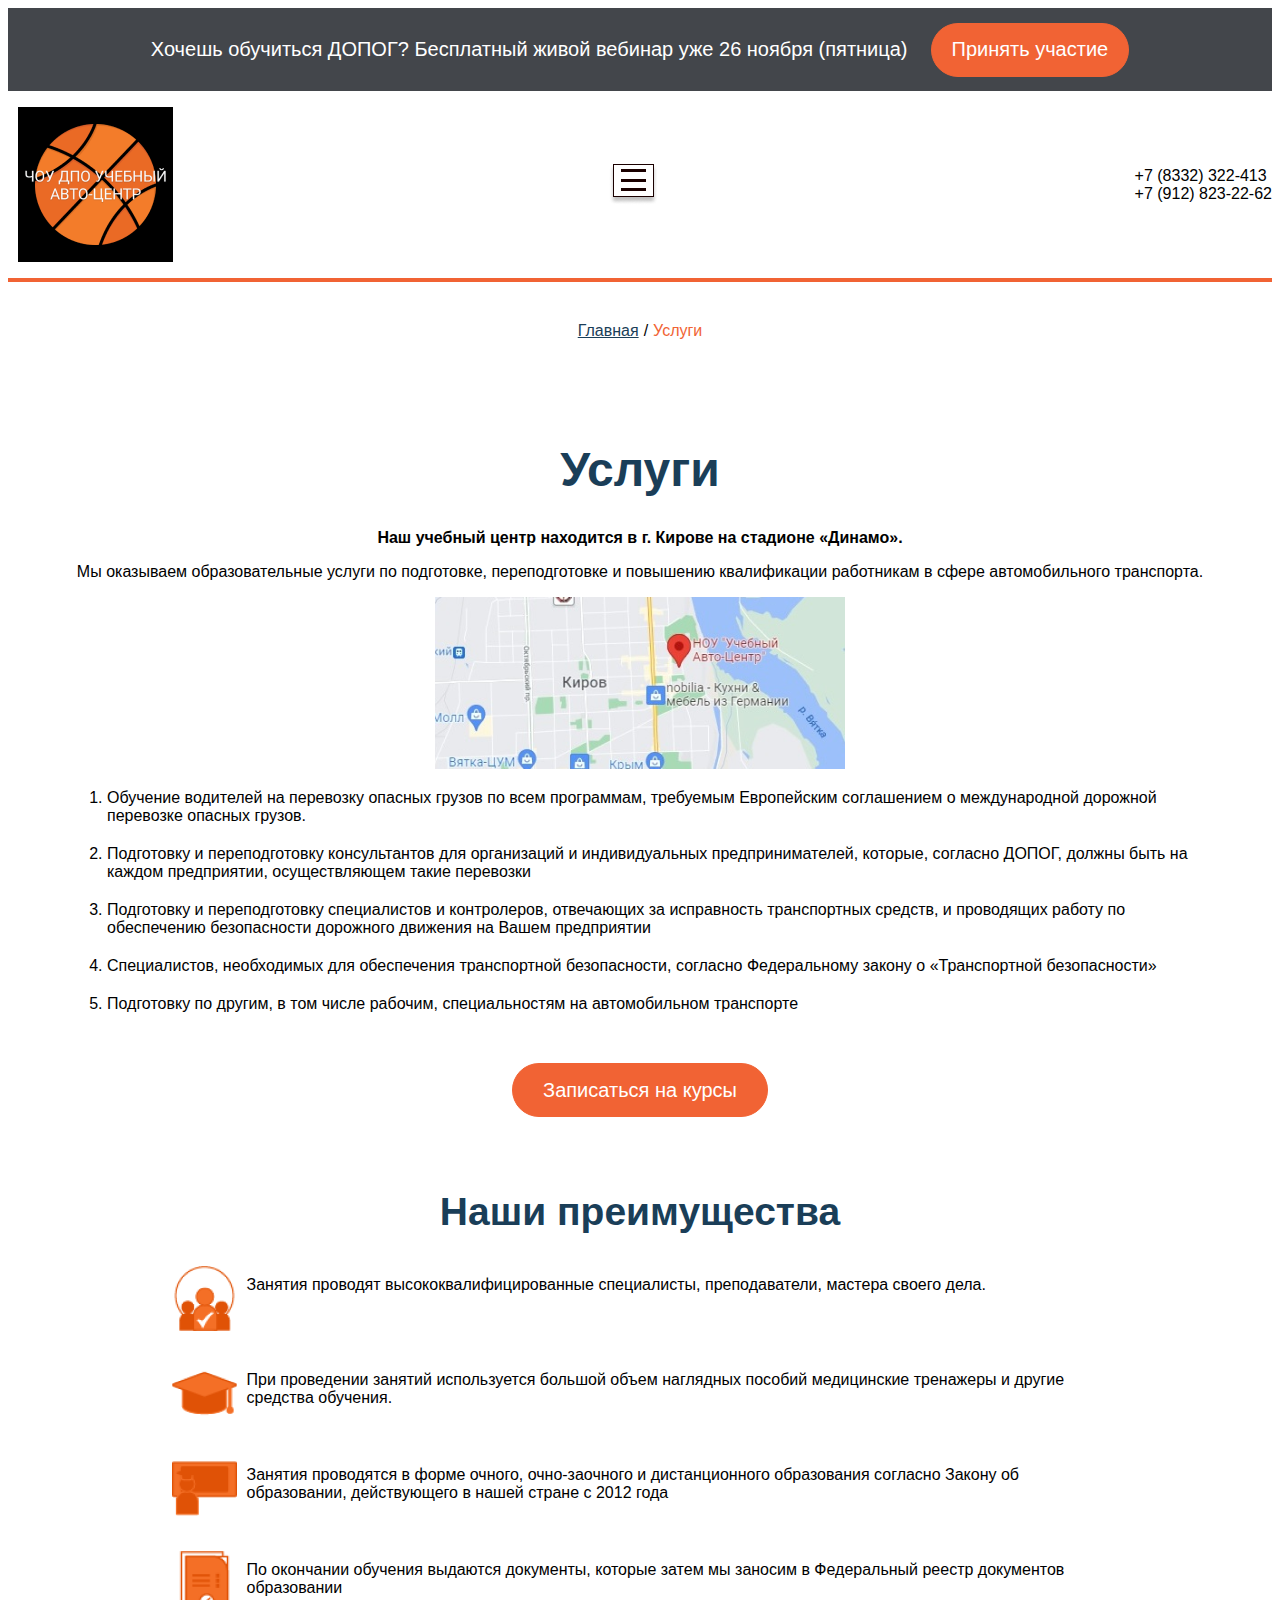
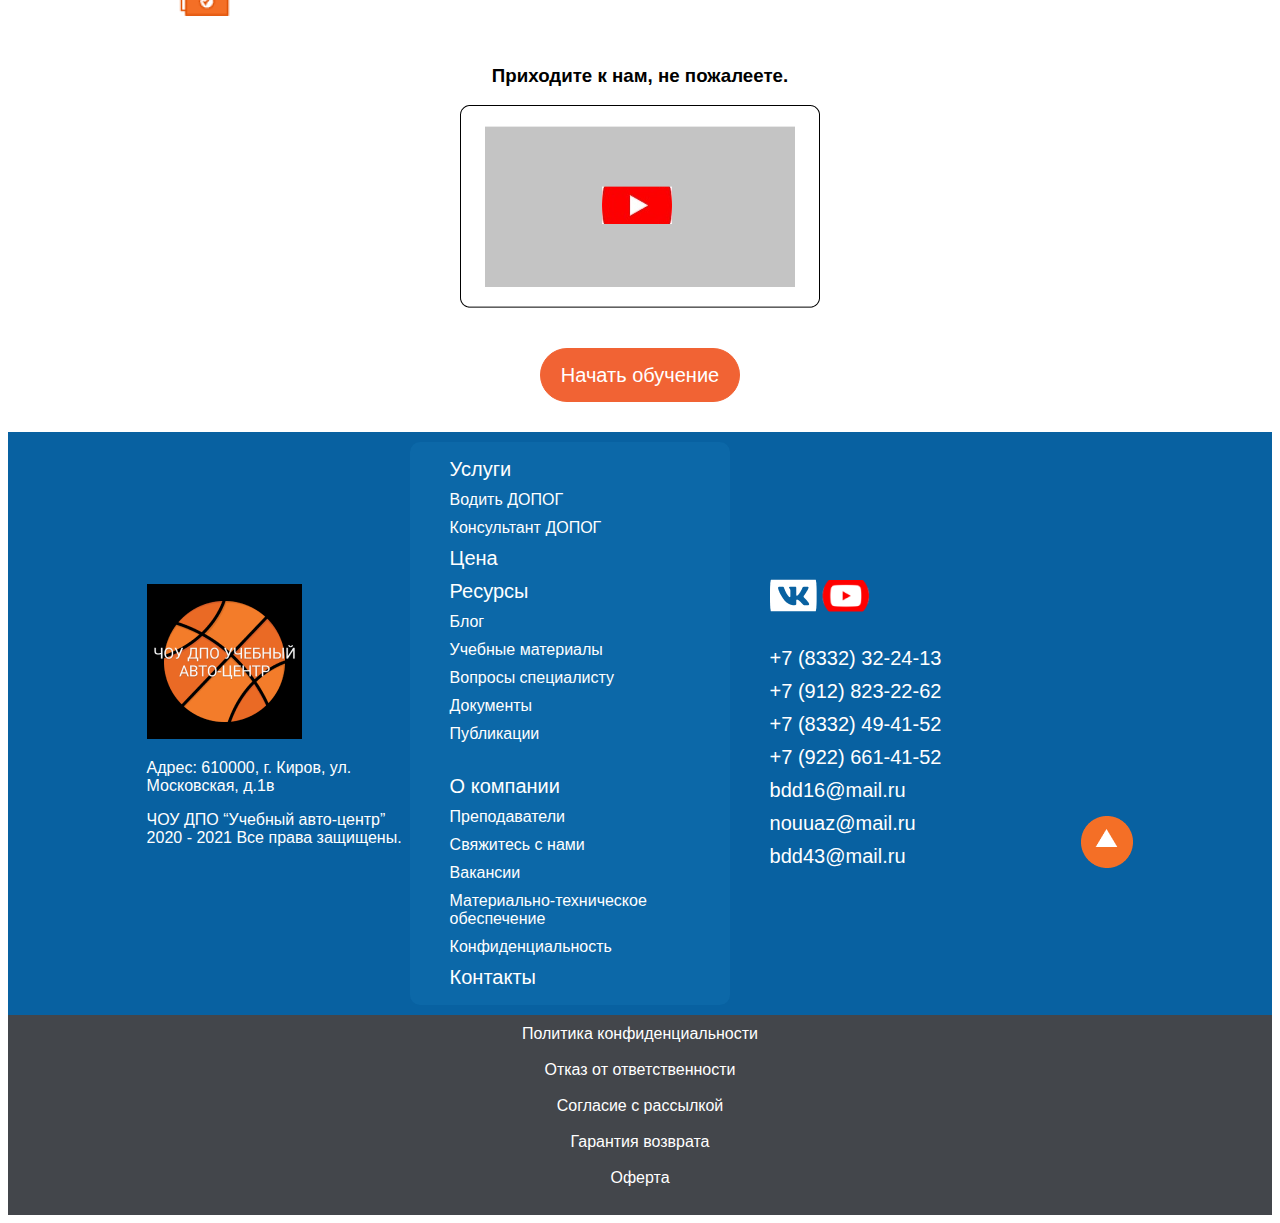
<file: second.html>
<!DOCTYPE html>
<html lang="en">
<head>
    <meta charset="UTF-8">
    <meta http-equiv="X-UA-Compatible" content="IE=edge">
    <meta name="viewport" content="width=device-width, initial-scale=1.0">
    <link rel="stylesheet" href="/secondstyle.css">
    <title>Document</title>
</head>
<body>
    <header>
        <div class="topheader">
            <p>Хочешь обучиться ДОПОГ? Бесплатный живой вебинар уже 26 ноября (пятница)</p>
            <button class="header_button">Принять участие</button>
        </div>
        <div class="bottom_header">
            <img class="bottom_header_img" src="img/Логотип.png" alt="">
            <img class="burger_menu" src="/img/Бургер.png" alt="">
            <ul class="unorder_first">
               <li class="nav_item_first"><a href="#">Услуги</a></li><img class="list_dropwond_img" src="/img/Polygon 6.png" alt="">
               <li class="nav_item_first"><a href="#">Цены</a></li>
               <li class="nav_item_first"><a href="#">Ресурсы</a></li><img class="list_dropwond_img" src="/img/Polygon 6.png" alt="">
               <li class="nav_item_first"><a href="#">О компании</a></li><img class="list_dropwond_img" src="/img/Polygon 6.png" alt="">
               <li class="nav_item_first"><a href="#">Контакты</a></li>
            </ul>
            <div class="second_part_header">
                <ul class="unordered_second">
                    <li class="nav_item_second">+7 (8332) 322-413</li>
                    <li class="nav_item_second">+7 (912) 823-22-62</li>
                    <li class="nav_item_second mobile_dissapear">+7 (8332) 494-152</li>
                    <li class="nav_item_second mobile_dissapear">+7 (922) 661-41-52</li>
                </ul>
            </div>
            
        </div>
    </header>


        <div class="breadcrumbs">
            <span class="firstspan">Главная</span>
            <span class="secondspan">/</span>
            <span class="thirdspan">Услуги</span>
        </div>

        <div class="hero_second_page">
            <div class="inner_second_page">
            <h1 class="heading_hero">Услуги</h1>
            <p class="booold_text">Наш учебный центр находится в г. Кирове на стадионе «Динамо».</p>
            <p>Мы оказываем образовательные услуги по подготовке, переподготовке и повышению квалификации работникам в сфере автомобильного транспорта.</p>
             </div>

             <div class="img_inner">
                 <img src="/img/mappp.png" alt="">
             </div>
        </div>

        <div class="ordered_list">
            <ol>
                <li>Обучение водителей на перевозку опасных грузов по всем программам, требуемым Европейским соглашением о международной дорожной  перевозке опасных грузов.</li>
                <li>Подготовку и переподготовку консультантов для организаций и индивидуальных предпринимателей, которые, согласно ДОПОГ,  должны быть на каждом предприятии, осуществляющем такие перевозки</li>
                <li>Подготовку и переподготовку специалистов и контролеров, отвечающих за исправность транспортных средств, и проводящих работу по обеспечению безопасности дорожного движения на Вашем предприятии</li>
                <li>Специалистов, необходимых для обеспечения транспортной безопасности, согласно Федеральному закону о «Транспортной безопасности»</li>
                <li>Подготовку по другим, в том числе рабочим, специальностям на автомобильном транспорте</li>
            </ol>
        </div>
        <div class="hero_button">
            <button class="button_subscribe">Записаться на курсы</button>
        </div>


        <div class="second_heading">
            <h2>Наши преимущества</h2>
        </div>

        <div class="second_icon_div">
            <img src="/img/iconnn1.png" alt="">
            <span class="text_icons">Занятия проводят высококвалифицированные специалисты, преподаватели, мастера своего дела.</span>
        </div>

        <div class="second_icon_div">
            <img src="/img/icconnn2.png" alt="">
            <span class="text_icons">При проведении занятий используется большой объем наглядных пособий медицинские тренажеры  и  другие средства обучения.</span>
        </div>

        <div class="second_icon_div">
            <img src="/img/iconnn3.png" alt="">
            <span class="text_icons">Занятия проводятся в форме очного, очно-заочного и дистанционного образования согласно Закону  об образовании, действующего в нашей стране с 2012 года</span>
        </div>

        <div class="second_icon_div">
            <img src="/img/iconnn4.png" alt="">
            <span class="text_icons">По окончании обучения выдаются документы, которые затем мы заносим в Федеральный реестр документов образовании</span>
        </div>

        <div class="container_second_page">
            <h3>Приходите к нам, не пожалеете.</h3>
            <img src="/img/viodeoimg.png" alt="">
           
        </div>

        <div class="button_cont">
            <button class="container_button">Начать обучение</button>
        </div>





























<!--Footer-->
    <div class="footer_container">
        <div class="footer_item item1">
            <img class="item1_img" src="/img/Логотип.png" alt="">
            <p>Адрес: 610000, г. Киров, 
                ул. Московская, д.1в</p>
            <p>ЧОУ ДПО “Учебный авто-центр” 2020 - 2021 Все права защищены.</p>
        </div>

    <div class="inside_container">
        <div class="footer_item footer_inside">
            <ul>
                <li class="footer_heading_inside">Услуги</li>
                <li>Водить ДОПОГ</li>
                <li>Консультант ДОПОГ</li>

                <li class="footer_heading_inside">Цена</li>

                <li class="footer_heading_inside">Ресурсы</li>

                <li>Блог</li>
                <li>Учебные материалы</li>
                <li>Вопросы специалисту</li>
                <li>Документы</li>
                <li>Публикации</li>
            </ul>
        </div>

        <div class="footer_item footer_inside inside_item1">
            <ul>
                <li class="footer_heading_inside">О компании</li>

                <li>Преподаватели</li>
                <li>Свяжитесь с нами </li>
                <li>Вакансии</li>
                <li>Материально-техническое<br>обеспечение</li>
                <li>Конфиденциальность</li>
                <li class="footer_heading_inside">Контакты</li>
            </ul>
        </div>
    </div>
        <div class="footer_item item3">
            <div class="footer_container_logos">
            <img src="/img/VK_Monochrome_Compact_Logo 1.png" alt="">
            <img src="/img/youtube_social_circle_red 1.png" alt="">
        </div>
            <ul>
                <li>+7 (8332) 32-24-13</li>
                <li>+7 (912) 823-22-62</li>
                <li>+7 (8332) 49-41-52</li>
                <li>+7 (922) 661-41-52</li>

                <li>bdd16@mail.ru</li>
                <li>nouuaz@mail.ru</li>
                <li>bdd43@mail.ru</li>
            </ul>
        </div>
        <div class="footer_item item4">
            <img src="/img/кнопкаВверх.png" alt="">
        </div>
    </div>

     <!--second footer-->
     <div class="second_footer">
            <a href="#">Политика конфиденциальности</a> 
            <a href="#">Отказ от ответственности</a> 
            <a href="#">Согласие с рассылкой</a> 
            <a href="#">Гарантия возврата</a> 
            <a href="#">Оферта</a> 
     </div>
</body>
</html>
</file>
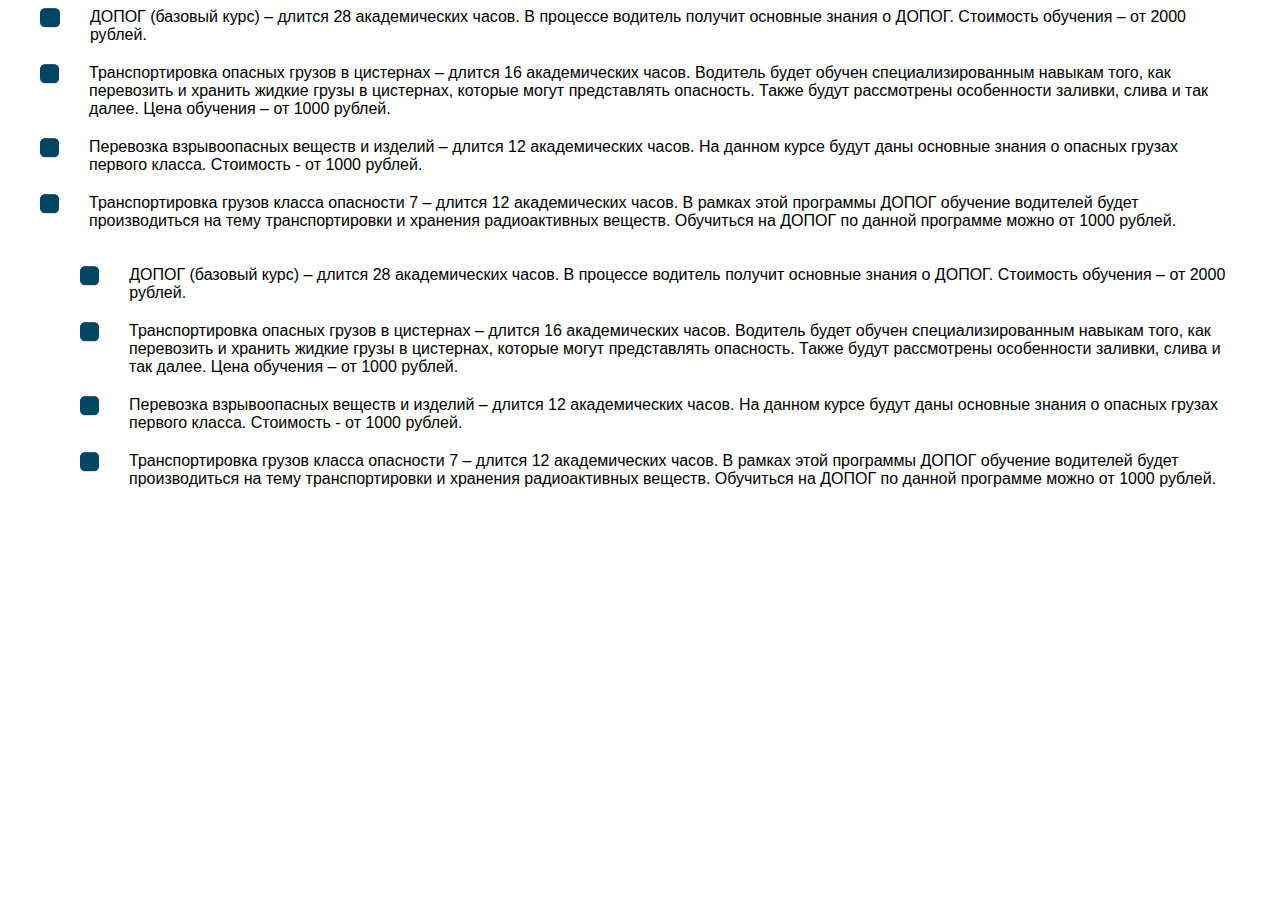
<file: test.html>
<!DOCTYPE html>
<html lang="en">
<head>
    <meta charset="UTF-8">
    <meta http-equiv="X-UA-Compatible" content="IE=edge">
    <meta name="viewport" content="width=device-width, initial-scale=1.0">
    <link rel="stylesheet" href="style.css">
    <title>Document</title>
</head>
<body>
    <div class="course_icon-text_container">
        <img class="course_img" src="/img/icon.png" alt="">
        <span class="course_span">ДОПОГ (базовый курс) – длится 28 академических часов. В процессе водитель получит основные знания о ДОПОГ. Стоимость обучения – от 2000 рублей.</span>
    </div>

    <div class="course_icon-text_container">
        <img class="course_img" src="/img/icon.png" alt="">
        <span class="course_span">Транспортировка опасных грузов в цистернах – длится 16 академических часов. Водитель будет обучен специализированным навыкам того, как перевозить и хранить жидкие грузы в цистернах, которые могут представлять опасность. Также будут рассмотрены особенности заливки, слива и так далее. Цена обучения – от 1000 рублей.</span>
    </div>

    <div class="course_icon-text_container">
        <img class="course_img" src="/img/icon.png" alt="">
        <span class="course_span">Перевозка взрывоопасных веществ и изделий – длится 12 академических часов. На данном курсе будут даны основные знания о опасных грузах первого класса. Стоимость - от 1000 рублей.</span>
    </div>

    <div class="course_icon-text_container">
        <img class="course_img" src="/img/icon.png" alt="">
        <span class="course_span">Транспортировка грузов класса опасности 7 – длится 12 академических часов. В рамках этой программы ДОПОГ обучение водителей будет производиться на тему транспортировки и хранения радиоактивных веществ. Обучиться на ДОПОГ по данной программе можно от 1000 рублей.</span>
    </div>

    <div class="course_icon-text_container">
        <ul>
            <li class="course_icon-text_container">
                <img class="course_img" src="/img/icon.png" alt="">
                <span class="course_span">ДОПОГ (базовый курс) – длится 28 академических часов. В процессе водитель получит основные знания о ДОПОГ. Стоимость обучения – от 2000 рублей.</span>
            </li>

            <li class="course_icon-text_container">
                <img class="course_img" src="/img/icon.png" alt="">
                <span class="course_span">Транспортировка опасных грузов в цистернах – длится 16 академических часов. Водитель будет обучен специализированным навыкам того, как перевозить и хранить жидкие грузы в цистернах, которые могут представлять опасность. Также будут рассмотрены особенности заливки, слива и так далее. Цена обучения – от 1000 рублей.</span>
            </li>

            <li class="course_icon-text_container">
                <img class="course_img" src="/img/icon.png" alt="">
                <span class="course_span">Перевозка взрывоопасных веществ и изделий – длится 12 академических часов. На данном курсе будут даны основные знания о опасных грузах первого класса. Стоимость - от 1000 рублей.</span>
            </li>

            <li class="course_icon-text_container">
                <img class="course_img" src="/img/icon.png" alt="">
                <span class="course_span">Транспортировка грузов класса опасности 7 – длится 12 академических часов. В рамках этой программы ДОПОГ обучение водителей будет производиться на тему транспортировки и хранения радиоактивных веществ. Обучиться на ДОПОГ по данной программе можно от 1000 рублей.</span>
            </li>

        </ul>

    </div>
</body>
</html>
</file>
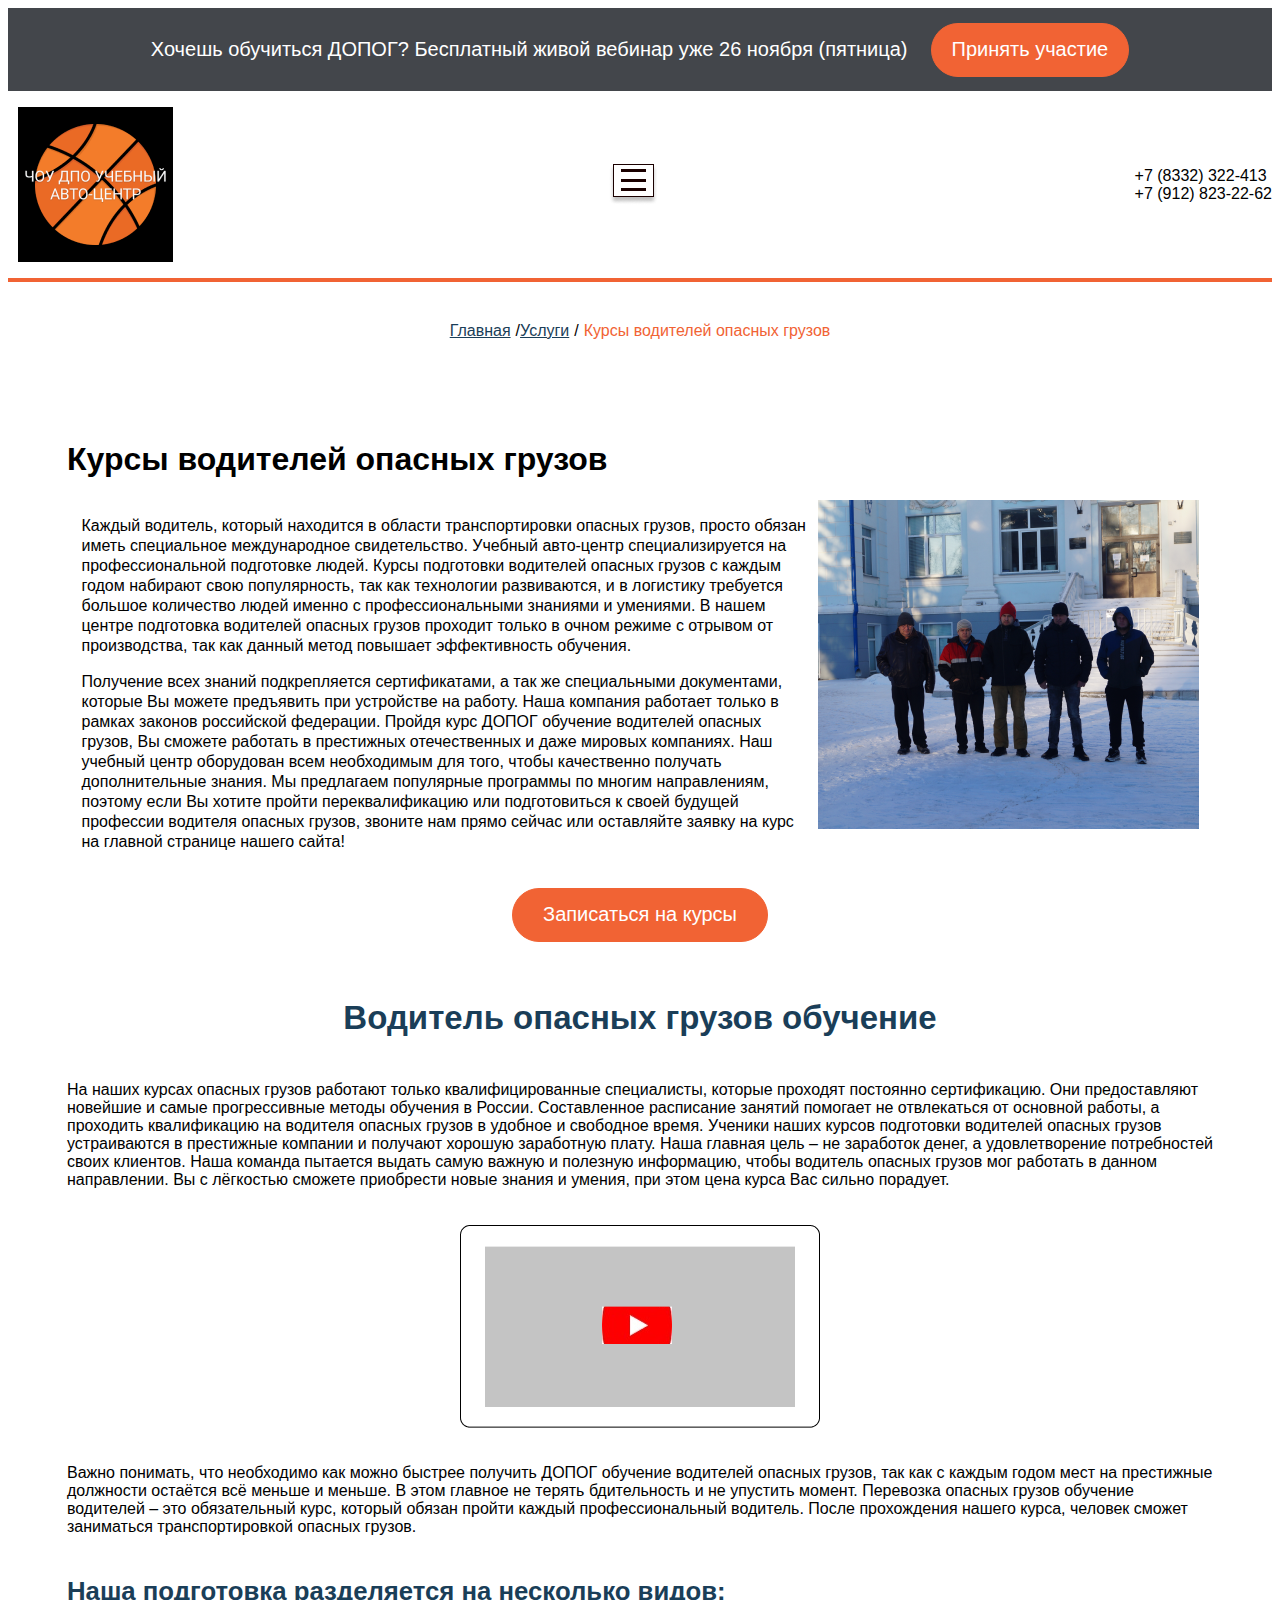
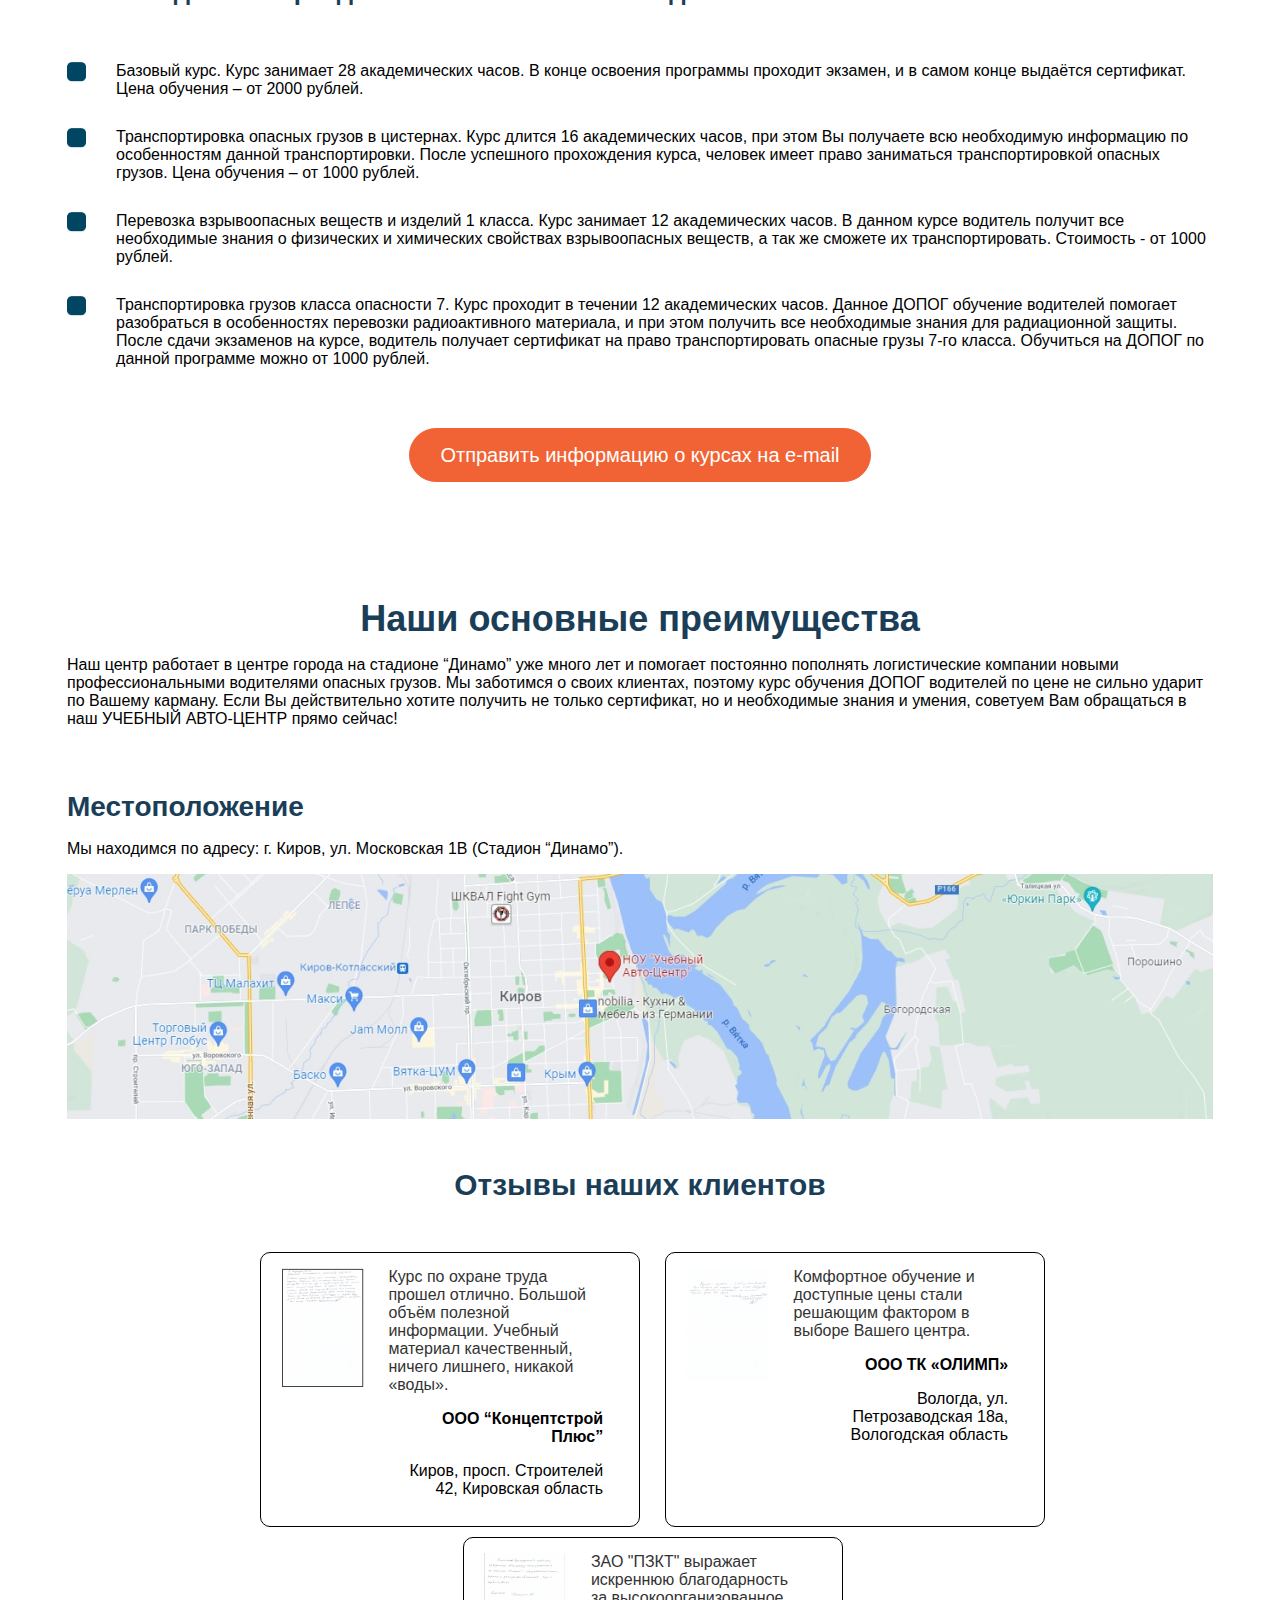
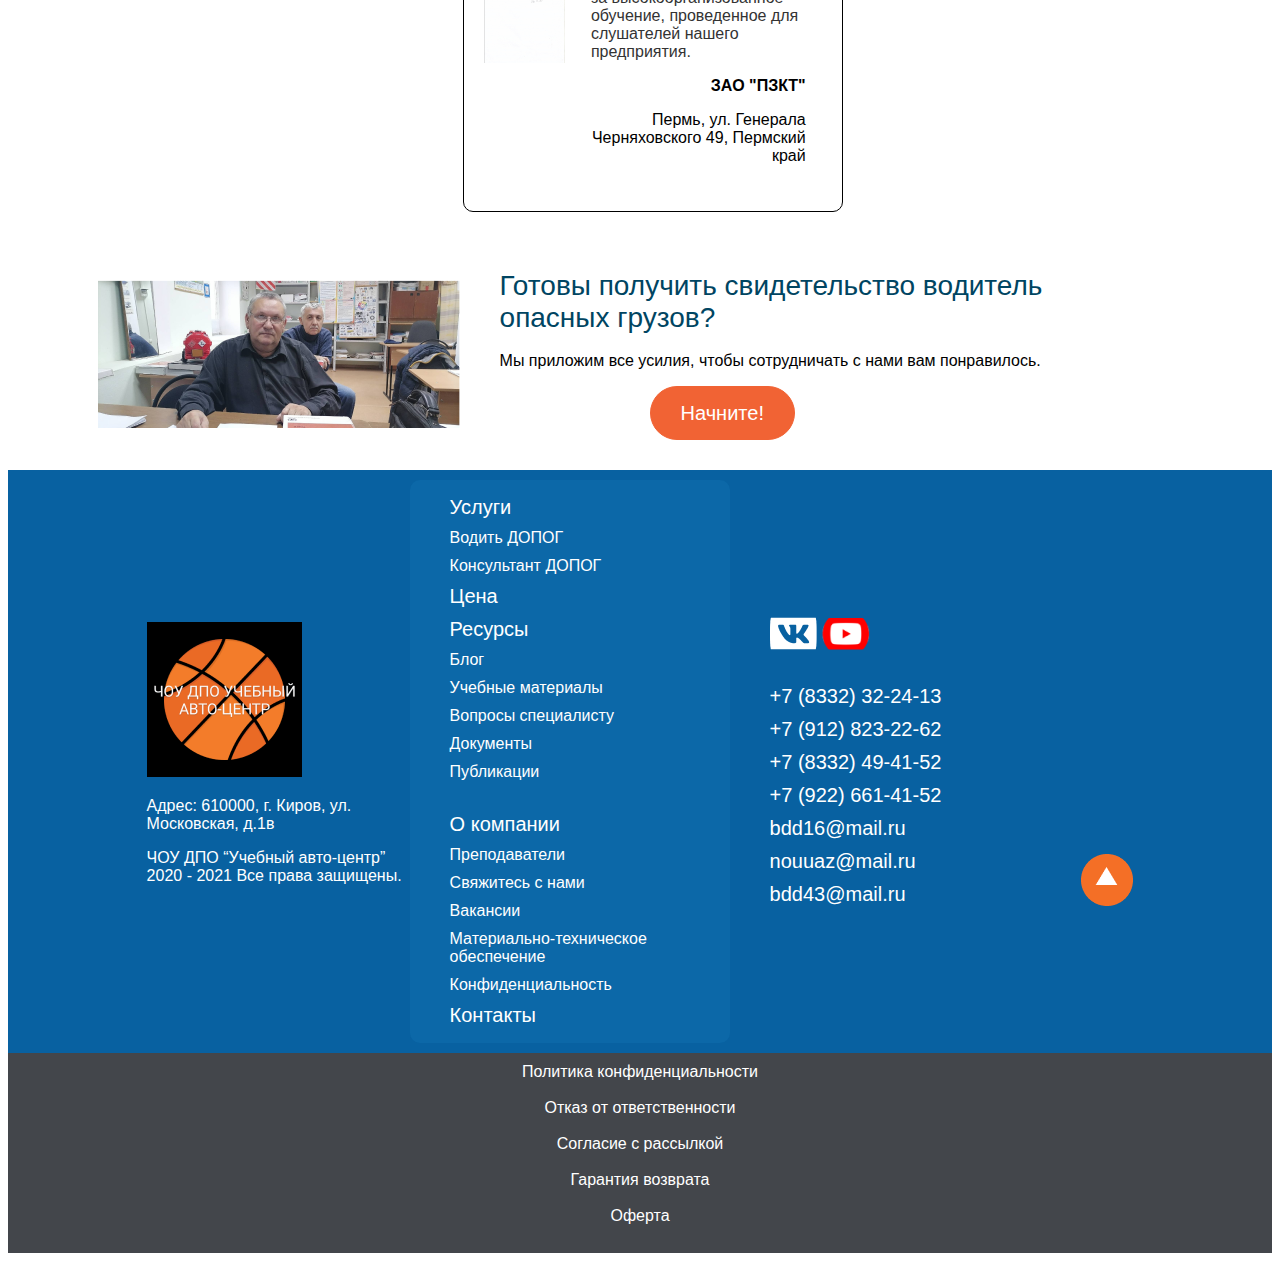
<file: thirdpage.html>
<!DOCTYPE html>
<html lang="en">
<head>
    <meta charset="UTF-8">
    <meta http-equiv="X-UA-Compatible" content="IE=edge">
    <meta name="viewport" content="width=device-width, initial-scale=1.0">
    <link rel="stylesheet" href="/thirdstyle.css">
    <title>Document</title>
</head>
<body>
    <header>
        <div class="topheader">
            <p>Хочешь обучиться ДОПОГ? Бесплатный живой вебинар уже 26 ноября (пятница)</p>
            <button class="header_button">Принять участие</button>
        </div>
        <div class="bottom_header">
            <img class="bottom_header_img" src="img/Логотип.png" alt="">
            <img class="burger_menu" src="/img/Бургер.png" alt="">
            <ul class="unorder_first">
               <li class="nav_item_first"><a href="#">Услуги</a></li><img class="list_dropwond_img" src="/img/Polygon 6.png" alt="">
               <li class="nav_item_first"><a href="#">Цены</a></li>
               <li class="nav_item_first"><a href="#">Ресурсы</a></li><img class="list_dropwond_img" src="/img/Polygon 6.png" alt="">
               <li class="nav_item_first"><a href="#">О компании</a></li><img class="list_dropwond_img" src="/img/Polygon 6.png" alt="">
               <li class="nav_item_first"><a href="#">Контакты</a></li>
            </ul>
            <div class="second_part_header">
                <ul class="unordered_second">
                    <li class="nav_item_second">+7 (8332) 322-413</li>
                    <li class="nav_item_second">+7 (912) 823-22-62</li>
                    <li class="nav_item_second mobile_dissapear">+7 (8332) 494-152</li>
                    <li class="nav_item_second mobile_dissapear">+7 (922) 661-41-52</li>
                </ul>
            </div>
            
        </div>
    </header>

    <div class="breadcrumbs">
        <span class="firstspan">Главная</span>
        <span class="secondspan">/</span>
        <span class="thirdspan">Услуги</span>
        <span class="secondspan">/</span>
        <span class="fourthspan">Курсы водителей опасных грузов</span>
    </div>

    <div class="fourth_heading">
        <h1>Курсы водителей опасных грузов</h1>
    </div>

    <div class="hero_section">
        <div class="hero_text">
        <p>Каждый водитель, который находится в области транспортировки опасных грузов, просто обязан иметь специальное международное свидетельство. Учебный авто-центр специализируется на профессиональной подготовке людей. Курсы подготовки водителей опасных грузов с каждым годом набирают свою популярность, так как технологии развиваются, и в логистику требуется большое количество людей именно с профессиональными знаниями и умениями. В нашем центре подготовка водителей опасных грузов проходит  только в очном режиме с отрывом от производства, так как данный метод повышает эффективность обучения. </p>
        <p>Получение всех знаний подкрепляется сертификатами, а так же специальными документами, которые Вы можете предъявить при устройстве на работу. Наша компания работает только в рамках законов российской федерации. Пройдя курс ДОПОГ обучение водителей опасных грузов, Вы сможете работать в престижных отечественных и даже мировых компаниях. Наш учебный центр оборудован всем необходимым для того, чтобы качественно получать дополнительные знания. Мы предлагаем популярные программы по многим направлениям, поэтому если Вы хотите пройти переквалификацию или подготовиться к своей будущей профессии водителя опасных грузов, звоните нам прямо сейчас или оставляйте заявку на курс на главной странице нашего сайта!</p>
        </div>
        <div class="hero_img">
            <img src="/img/heroimg2.png" alt="">
        </div>
    </div>


    <div class="button_cont">
        <button class="subscribe_button">Записаться на курсы</button>
    </div>


    <div class="second_heading">
        <h2>Водитель опасных грузов обучение</h2>
    </div>
    <div class="second_text">
        <p>На наших курсах опасных грузов работают только квалифицированные специалисты, которые проходят постоянно сертификацию. Они предоставляют новейшие и самые прогрессивные методы обучения в России. Составленное расписание занятий помогает не отвлекаться от основной работы, а проходить квалификацию на водителя опасных грузов в удобное и свободное время. Ученики наших курсов подготовки водителей опасных грузов устраиваются в престижные компании и получают хорошую заработную плату. Наша главная цель – не заработок денег, а удовлетворение потребностей своих клиентов. Наша команда пытается выдать самую важную и полезную информацию, чтобы водитель опасных грузов мог работать в данном направлении. Вы с лёгкостью сможете приобрести новые знания и умения, при этом цена курса Вас сильно порадует.</p>
        <img class="second_img" src="/img/viodeoimg.png" alt="">
        <p>Важно понимать, что необходимо как можно быстрее получить ДОПОГ обучение водителей опасных грузов, так как с каждым годом мест на престижные должности остаётся всё меньше и меньше. В этом главное не терять бдительность и не упустить момент. Перевозка опасных грузов обучение водителей – это обязательный курс, который обязан пройти каждый профессиональный водитель. После прохождения нашего курса, человек сможет заниматься транспортировкой опасных грузов. </p>
    </div>

    

    <div class="third_heading">
        <h3>Наша подготовка разделяется на несколько видов:</h3>
    </div>
    
    <div class="icon_text_container">
        <img class="image_with_text" src="/img/icon.png" alt="">
        <span>Базовый курс. Курс занимает 28 академических часов. В конце освоения программы проходит экзамен, и в самом конце выдаётся сертификат.  Цена обучения – от 2000 рублей. </span>
    </div>

    <div class="icon_text_container">
        <img class="image_with_text" src="/img/icon.png" alt="">
        <span>Транспортировка опасных грузов в цистернах. Курс длится 16 академических часов, при этом Вы получаете всю необходимую информацию по особенностям данной транспортировки. После успешного прохождения курса, человек имеет право заниматься транспортировкой опасных грузов. Цена обучения – от 1000 рублей.</span>
    </div>

    <div class="icon_text_container">
        <img class="image_with_text" src="/img/icon.png" alt="">
        <span>Перевозка взрывоопасных веществ и изделий 1 класса.  Курс занимает 12 академических часов. В данном курсе водитель получит все необходимые знания о физических и химических свойствах взрывоопасных веществ, а так же сможете их транспортировать.  Стоимость - от 1000 рублей.</span>
    </div>

    <div class="icon_text_container">
        <img class="image_with_text" src="/img/icon.png" alt="">
        <span>Транспортировка грузов класса опасности 7. Курс проходит в течении 12 академических часов. Данное ДОПОГ обучение водителей помогает разобраться в особенностях перевозки радиоактивного материала, и при этом получить все необходимые знания для радиационной защиты. После сдачи экзаменов на курсе, водитель получает сертификат на право транспортировать опасные грузы 7-го класса.   Обучиться на ДОПОГ по данной программе можно от 1000 рублей.</span>
    </div>


    <div class="button_third">
        <button class="button_seb">Отправить информацию о курсах на e-mail </button>
    </div>





    <div class="fourth_heading">
        <h3 class="heading_inside_4">Наши основные преимущества </h3>
        <p>Наш центр работает в центре города на стадионе “Динамо” уже много лет и помогает постоянно пополнять логистические компании новыми профессиональными водителями опасных грузов. Мы заботимся о своих клиентах, поэтому курс обучения ДОПОГ водителей по цене не сильно ударит по Вашему карману. Если Вы действительно хотите получить не только сертификат, но и необходимые знания и умения, советуем Вам обращаться в наш УЧЕБНЫЙ АВТО-ЦЕНТР прямо сейчас!</p>
    </div>



    <div class="location">
        <h5>Местоположение</h5>
        <p>Мы находимся по адресу: г. Киров, ул. Московская 1В (Стадион “Динамо”).</p>
        <img src="/img/Карта.png" alt="">
    </div>


    <div class="fifth_heading">
        <h5>Отзывы наших клиентов</h5>
    </div>




     <!--Feedback cards-->
     


    <div class="feed_container">
        <div class="feed_item"> 
           <div class="feed_img_nested">
            <img class="img-feed" src="/img/feed1.png" alt="">
          </div>
          <div class="para_feedback">
            <span class="feed_para">Курс по охране труда прошел отлично.  Большой объём полезной информации. Учебный материал  качественный,  ничего лишнего, никакой «воды».</span>
            <p class="feed_text_align feed_name">ООО “Концептстрой  Плюс”</p>
            <p class="feed_text_align">Киров,  
                просп. Строителей 42,
                Кировская область</p>
          </div>
        </div>

        <div class="feed_item">
          <div class="feed_img_nested">
          <img src="/img/feed2.png" alt="">
      </div>
      <div class="para_feedback">
          <span class="feed_para">Комфортное обучение и доступные цены стали решающим фактором в выборе Вашего центра. </span>
          <p class="feed_text_align feed_name">ООО ТК «ОЛИМП» </p>
          <p class="feed_text_align">Вологда,
            ул. Петрозаводская 18а,
           Вологодская область</p>
      </div>
      </div>

      <div class="feed_item">
          <div class="feed_img_nested">
          <img src="/img/feed3.png" alt="">
      </div>
      <div class="para_feedback">
          <span class="feed_para">ЗАО "ПЗКТ" выражает искреннюю благодарность за высокоорганизованное обучение, проведенное для слушателей нашего предприятия.</span>
          <p class="feed_text_align feed_name">ЗАО "ПЗКТ"</p>
          <p class="feed_text_align">Пермь, ул. Генерала Черняховского 49,
            Пермский край</p>
      </div>
      </div>
    </div>


    <div class="ready_study">
        <div class="ready_img">
            <img src="/img/study.png" alt="">
        </div>
        <div class="ready_text">
            <p class="ready_heading">Готовы получить свидетельство водитель<br> опасных грузов?</p>
            <p class="ready_text_second">Мы приложим все усилия, чтобы сотрудничать с нами вам понравилось.</p>
            <button class="study_button">Начните!</button>
        </div>
    </div>

 







    <!--Footer-->
    <div class="footer_container">
        <div class="footer_item item1">
            <img class="item1_img" src="/img/Логотип.png" alt="">
            <p>Адрес: 610000, г. Киров, 
                ул. Московская, д.1в</p>
            <p>ЧОУ ДПО “Учебный авто-центр” 2020 - 2021 Все права защищены.</p>
        </div>

    <div class="inside_container">
        <div class="footer_item footer_inside">
            <ul>
                <li class="footer_heading_inside">Услуги</li>
                <li>Водить ДОПОГ</li>
                <li>Консультант ДОПОГ</li>

                <li class="footer_heading_inside">Цена</li>

                <li class="footer_heading_inside">Ресурсы</li>

                <li>Блог</li>
                <li>Учебные материалы</li>
                <li>Вопросы специалисту</li>
                <li>Документы</li>
                <li>Публикации</li>
            </ul>
        </div>

        <div class="footer_item footer_inside inside_item1">
            <ul>
                <li class="footer_heading_inside">О компании</li>

                <li>Преподаватели</li>
                <li>Свяжитесь с нами </li>
                <li>Вакансии</li>
                <li>Материально-техническое<br>обеспечение</li>
                <li>Конфиденциальность</li>
                <li class="footer_heading_inside">Контакты</li>
            </ul>
        </div>
    </div>
        <div class="footer_item item3">
            <div class="footer_container_logos">
            <img src="/img/VK_Monochrome_Compact_Logo 1.png" alt="">
            <img src="/img/youtube_social_circle_red 1.png" alt="">
        </div>
            <ul>
                <li>+7 (8332) 32-24-13</li>
                <li>+7 (912) 823-22-62</li>
                <li>+7 (8332) 49-41-52</li>
                <li>+7 (922) 661-41-52</li>

                <li>bdd16@mail.ru</li>
                <li>nouuaz@mail.ru</li>
                <li>bdd43@mail.ru</li>
            </ul>
        </div>
        <div class="footer_item item4">
            <img src="/img/кнопкаВверх.png" alt="">
        </div>
    </div>

     <!--second footer-->
     <div class="second_footer">
            <a href="#">Политика конфиденциальности</a> 
            <a href="#">Отказ от ответственности</a> 
            <a href="#">Согласие с рассылкой</a> 
            <a href="#">Гарантия возврата</a> 
            <a href="#">Оферта</a> 
     </div>
</body>
</html>
</file>
<file: style.css>
html{
    font-family: 'Roboto', sans-serif;
}
.container{
    width: 1146px;
}
.topheader{
    display: flex;
    justify-content: center;
    background-color: #43464B;
    color: white;
    padding-top: 10px;
    padding-bottom: 10px;
    text-align: center;
    font-size: 20px;
    align-items: center;
   
}
.header_button{
    background-color: #F16334;
    color: white;
    border: solid 1px #F16334;
    border-radius: 32px;
    padding-left: 20px;
    padding-right: 20px;
    margin-left: 23px;
    font-size: 20px;
    height: 54px;
}
.bottom_header{
    display: flex;
    justify-content: space-between;
    border-bottom: solid 4px #F16334;
    height: 187px;
    align-items: center;
    max-width: 1440px;
    margin: 0 auto;
}
.unorder_first{
    list-style-type: none;
    display: inline-flex;
    margin-bottom: 116px;
    margin-top: 50px;
}
.nav_item_first a{
    margin-left: 20px;
    text-decoration: none;
    color: #333333;
    font-size: 18px;
}
.list_dropwond_img{
 height: 11px;
 margin-top: 4px;
 margin-left: 4px;
}
.unordered_second{
    list-style-type: none;
    margin-right: 134px;
}
.unordered_second li a{
    text-decoration: none;
    color: #333333;
}
.nav_item_second{
    font-size: 24px
}
.bottom_header_img{
    margin-left: 147px;
    max-width: 155px;
    max-height: 155px;
}
/*Header ended*/
/*Hero section started*/
.hero_section{
 display: flex;
 justify-content: space-between;
margin: 0 auto;
max-width: 1146px;
align-items: center;
}
.first_text{
    max-width: 530px;
}
.heading_1_hero{
    font-size: 48px;
    color: #004562;
    font-weight: 400;
   
}
.heading_2_hero{
font-size: 36px;
color: #004562;
font-weight: 400;

}
.par_1_hero{
    font-size: 16px;
    color: #333333;
   
}
.par_2_hero{
    font-size: 16px;
    color: #333333;
}

.hero_button{
    background-color: #F16334;
    color: white;
    border: solid 1px #F16334;
    border-radius: 32px;
    padding-left: 20px;
    padding-right: 20px;
    font-size: 20px;
    height: 54px;
   
}
/*Hero section ended*/
/*cards starting*/
.card_heading{
font-size: 36px;
color: #004562;
text-align: center;
font-weight: 400;
}
.card_first{
    display: flex;
    justify-content: space-between;
    max-width: 1146px;
    margin: 0 auto;
}
.card_item{
    width: 365px;
    height: 440px;
    border: solid 1px black;
    border-radius: 10px;
   margin-left: 20px;
    padding-left: 15px;
    padding-top: 10px;
    
}
.card_item img{
    height: 132px;
}
.card_item h3{
    font-size: 24px;
    color: #004562;
    font-weight: 400;
}
.card_item p{
    font-size: 16px;
    
}
.hero_button_cards{
    background-color: #F16334;
    color: white;
    border: solid 1px #F16334;
    border-radius: 32px;
    padding-left: 20px;
    padding-right: 20px;
    font-size: 20px;
    height: 54px;
}
.button_div{
    display: flex;
    justify-content: center;
   align-items: center;
}
.text_container_card{
    height: 375px;
}
.parahraph_center{
    display: flex;
    max-width: 1146px;
    margin: 0 auto;
}
.para_in_center{
    font-size: 16px;
    
    
}
.headings_in_center_before_cards{
  display: flex;
  max-width: 1146px;
    margin: 0 auto;
}
.headings_in_center_before_cards2{
    display: flex;
    max-width: 1146px;
    margin: 0 auto;
}
.first_heading_in_center{
    font-size: 36px;
    color: #004562;
    font-weight: 400px;
}
.headings_in_center_before_cards h2{
    font-weight: 400;
}
.second_heading_in_center{
    font-size: 16px;
    color: #333333;
    font-weight: 400px;
}
/*4 cards starting*/

.cards_second{
    display: flex;
    justify-content: space-between;
    margin: 0 auto;
    max-width: 1146px;
}
.card_item_second img{
width: 240px;
height: 130px;
}
.card_item_second p{
    width: 240px;
    font-size: 16px;
    color: #333333;
}
.card_item_second{
    margin-left: 15px;
   border: solid 1px black;
   border-radius: 10px;
   padding: 10px;
}
.card_item_second h5{
    color: #004562;
    font-size: 20px;
}
.button_under_cards_second{
    display: flex;
    justify-content: center;
}
.button_under_cards_second button{
    background-color: #F16334;
    color: white;
    border: solid 1px #F16334;
    border-radius: 32px;
    padding-left: 20px;
    padding-right: 20px;
    font-size: 20px;
    height: 54px;
    margin-top: 48px;
}

/*headings in faq starting*/

.faq_headings2{
    display: flex;
    max-width: 1146px;
    margin: 0 auto;
}
.faq_headings2 p{
    font-size: 18px;
    font-weight: 400;
}
.blue_text{
    color: #004562;
}
.blue_size1{
font-size: 36px;
font-weight: 400;
}
.blue_size2{
    font-size:28px;
    font-weight: 400;
}



/*FAQ*/
.faq_container{
    display: flex;
    max-width: 1146px;
    justify-content:space-between;
    margin: 0 auto;
   
}
.faq_container ul{
    list-style-type: none;
}
.faq_span{
    margin-left: 10px;
    vertical-align: 23px;
}
.faq_item{
    margin-bottom: 20px;
    
}
/*Where are u*/
.location_headings{
    display: flex;
    max-width: 1146px;
    margin: 0 auto;
    
}
.container_location p{
    font-size: 18px;
    font-weight: 400;
}
.heading_in_location{
    width: 1036;
    font-size: 28px;
    font-weight: 400;
    color: #004562;
}
.map_image{
    display: flex;
    max-width: 1146px;
    margin: 0 auto;
}
.location_container_button{
    display: flex;
    justify-content: center;
}
.location_button{
    background-color: #F16334;
    color: white;
    border: solid 1px #F16334;
    border-radius: 32px;
    padding-left: 20px;
    padding-right: 20px;
    font-size: 20px;
    height: 54px;
    margin-top: 54px;
}



.heading_course{
    display: flex;
    justify-content: center;
    font-size: 36px;
    color: #004562;
    font-weight: 400;
}
.heading_course h2{
    font-weight: 400;
}
.course_container{
    display: flex;
    max-width: 1146px;
    margin: 0 auto;
   
}
/*Course*/

.course_icon-text_container{
    display: flex;
    max-width: 1200px;
    margin: 0 auto;
    padding-bottom: 20px;
    
}
.course_img{
    width: 20px;
    height: 20px;
    margin-right: 30px;
}

.course_container_button{
    display: flex;
    justify-content: center;
}



/*Feedback cards*/

.heading_feed{
    display: flex;
    justify-content: center;
    margin-top: 135px;
    font-size: 36px;
    color: #004562;
}
.heading_feed h2{
    font-weight: 400;
}
.feed_container{
    display: flex;
    max-width: 1146px;
    margin: 0 auto;
   
}
.feed_item{
    max-width: 358px;
    border: solid 1px black;
    border-radius: 10px;
    padding-left: 20px;
    margin-left: 25px;
    display: flex;
    height: 258px;
    padding-top: 15px;
}
.feed_para{
    width: 22px;
    font-size: 16px;
    color: #333333;
    
}
.para_feedback{
    text-align: start;
    margin-right: 10px;
   width: 60%;
  
}
.feed_img_nested{
    width: 30%;
}
.feed_text_align{
    text-align: end;
}
.feed_name{
    font-weight: bold;
}


/*Study*/

.footer_container a{
    text-decoration: none;
    color: white;
}
.ready_study{
    display: flex;
    justify-content: center;
    max-width: 1146px;
    margin: 0 auto;
    margin-top: 20px;
}
.ready_heading{
    font-size: 28px;
    color: #004562;
    font-weight: 400;
}
.study_button{
    background-color: #F16334;
    color: white;
    border: solid 1px #F16334;
    border-radius: 32px;
    padding-left: 30px;
    padding-right: 30px;
    font-size: 20px;
    height: 54px;
}
.ready_img{
    margin-left: -140px;
    align-self: center;
    margin-top: 30px;
}
.ready_text{
    margin-left: 40px;
}
.ready_text_second{
    margin-top: -10px;
}

/*YT*/

.yt_heading{
    display: flex;
    justify-content: center;
    font-size: 36px;
    color: #004562;
    margin-top: 100px;
}
.yt_heading h2{
font-weight: 400;
}
.our_yt{
    display: flex;
    justify-content: center;
    max-width: 1146px;
    margin: 0 auto;
    
}
.yt_button{
    background-color: #F16334;
    color: white;
    border: solid 1px #F16334;
    border-radius: 32px;
    padding-left: 30px;
    padding-right: 30px;
    font-size: 20px;
    height: 54px;
    margin-top: 20px;
    margin-left: 30px;
}
.yt_button a{
    text-decoration: none;
    color: white;
}
.para_yt{
    width: 362px;
}
.yt_videos{
    margin-left: 30px;
}
.yt_videos2{
    margin-left: 30px;
}


/*Blogs*/


.blogs_heading{
    display: flex;
    font-size: 36px;
    color: #004562;
    justify-content: center;
    margin-top: 40px;
   
}
.blogs_heading h2{
    font-weight: 400;
}
.blogs_container{
    display: flex;
    justify-content: center;
    max-width: 1146px;
    margin: 0 auto;
    margin-top: 60px;
}
.blogs_container a{
text-decoration: none;
color: #004562;
}
.blog_item{
    border: solid 1px black;
    border-radius: 10px;
    padding: 10px;
    margin-left: 20px;
}

.blog_heading{
    font-size: 24px;
    color: #004562;
    height: 75px;
    font-weight: 400;
}

.blog_text_para{
    height: 90px;
}

.blog_span{
    color: #004562;
    text-align: right;
    margin-right: 10px;
}

/*footer*/
.footer_container{
    display: flex;
    justify-content: center;
    background-color: #0861A1;
    color: white;
    align-items: center;
   margin-top: 30px;
}
.inside_container{
    display: flex;
    background-color: #0C68A8;
    border-radius: 10px;
    width: 558px;
    height: 323px;
    margin-top: 10px;
    margin-bottom: 10px;
   justify-content: space-around;
}
.item1{
    width: 263px;
    margin-right: 240px;
}
.footer_item ul{
    list-style-type: none;
}
.footer_item li{
    margin-top: 10px;
}
.item3 ul{
    margin-right: 140px;
}
.item3{
    display: flex;
    flex-direction: column;
    font-size: 20px;
    margin-top: 20px;
}
.footer_container_logos{
    margin-left: 40px;
}
.footer_heading_inside{
    font-size: 20px;
}
.item4 img{
    margin-top: 240px;
}


/*Second footer*/
.second_footer{
    height: 59px;
    background-color: #43464B;
    color: white;
    display: flex;
    justify-content: center;
    align-items: center;
}
.second_footer a{
    text-decoration: none;
    color: white;
    margin-left: 85px;
  
}

.hamburger{
    display: none;
}

@media (max-width:1280px) {
    .mobile_dissapear{
        display: none;
    }
    .unorder_first{
        display: none;
    }
    .hamburger{
        display: initial;
    }
    .bottom_header{
        width: 100%;
    }
    .bottom_header_img{
        margin-left: 10px;
    }
    .nav_item_second{
        font-size: 16px;
    }
    .unordered_second{
        margin-right: 0;
    }

    .card_first{
        flex-wrap: wrap;
        justify-content: center;
    }
    .card_item{
        margin-bottom: 10px;
    }

    .hero_section{
        flex-wrap: wrap;
        justify-content: center;
    }

    .cards_second{
        flex-wrap: wrap;
        justify-content: center;
    }
    .card_item_second{
        margin-bottom: 10px;
    }

    .faq_container{
        flex-wrap: wrap;
        margin-left: 20px;
    }

    .map_image_media{
        width: 560px;
    }

    .feed_container{
        flex-wrap: wrap;
        justify-content: center;
    }
    .feed_item{
        margin-bottom: 10px;
    }

    .ready_study{
        flex-wrap: wrap;
    }
    .ready_img{
        margin-left: 10px;
    }
    .study_button{
        margin-left:150px;
    }

    .our_yt{
        flex-wrap: wrap;
        justify-content: center;
    }
    .yt_text{
        margin-bottom: 20px;
    }
    .yt_button{
        margin-left: 70px;
    }
    .yt_videos{
        margin-bottom: 10px;
    }

    .blogs_container{
        flex-wrap: wrap;
    }
    .blog_item{
        margin-bottom: 10px;
    }

    .footer_container{
        flex-wrap: wrap;
    }
    .item1{
        margin-right: 0;
    }
  
    .inside_container{
        flex-wrap: wrap;
        width: 320px;
        padding-bottom: 240px;
        justify-content: left;
    }

    .second_footer{
        flex-wrap: wrap;
        flex-direction: column;
      height: 200px;
    }
    .second_footer a{
        margin: 0 auto;
        margin-bottom: 18px;
    }
}
















.modal{
    display: flex;
    flex-direction: column;
    width: 768px;
    justify-content: center;
    margin: 0 auto;
    align-items: center;
    border: solid 1px #AAAAAA;
    border-radius: 10px;
    position: fixed;
    top: 50%;
    left: 50%;
    transform: translate(-50%,-50%) scale(0);
    background-color: white;
    transition: 200ms ease-in-out;
    z-index: 10;
    }
    .modal.active {
        transform: translate(-50%,-50%) scale(1);
    }
    #overlay {
        position: fixed;
        opacity: 0;
        transition: 200ms ease-in-out;
        top: 0;
        left: 0;
        right: 0;
        bottom: 0;
        background-color: rgba(0, 0, 0, .5);
        pointer-events: none;
      }
    #overlay.active{
        opacity: 1;
        pointer-events: all;
    }
    .input_zayavka{
        width: 704px;
        margin: 0 auto;
        padding-top: 20px;
        padding-bottom: 20px;
        margin-bottom: 20px;
       
        color: #AAAAAA;
    }
    .zayavka_button{
        background-color: #F16334;
        color: white;
        border: solid 1px #F16334;
        border-radius: 32px;
        padding-left: 40px;
        padding-right: 40px;
        font-size: 20px;
        height: 54px;
    }
    .zayavka h2{
    font-size: 36px;
    margin-bottom: 50px;
    margin-top: 40px;
    
    }
    .input_zayavka::placeholder{
        color: #AAAAAA;
        padding-left: 20px;
        font-size: 20px;
    }










    .input_zayavka{
        width: 704px;
        margin: 0 auto;
        padding-top: 20px;
        padding-bottom: 20px;
        margin-bottom: 20px;
       
        color: #AAAAAA;
    }
    .zayavka_button{
        background-color: #F16334;
        color: white;
        border: solid 1px #F16334;
        border-radius: 32px;
        padding-left: 40px;
        padding-right: 40px;
        font-size: 20px;
        height: 54px;
    }
    .modal h2{
    font-size: 36px;
    margin-bottom: 50px;
    margin-top: 40px;
    
    }
    .input_zayavka::placeholder{
        color: #AAAAAA;
        padding-left: 20px;
        font-size: 20px;
    }
    
    
    
    
    .yourquestion{
        padding-bottom:120px;
    }
    
    
    
    
    .checkbox_form{
        width: 704px;
       border: solid 1px #AAAAAA;
       margin-bottom: 30px;
    }
    .heading_inside{
        font-size: 24px;
        margin-left: 10px
    }
    .checkbox_div_inside{
        padding: 10px;
    }
    .checkbox_div_inside{
        font-size: 20px;
    }
    .checkbox_div_inside{
        border: solid 1px #AAAAAA;
        margin: 20px;
    }
    
    
    
    .dropdown_menu{
        width: 321px;
        height: 673px;
        border: solid 1px #AAAAAA;
        border-radius: 10px;
    }
    
    .dropdown_menu ul{
        list-style-type: none;
        margin-top: 40px;
    }
    .dropdown_menu ul li{
        margin-bottom: 13px;
      
    }
    .dropmenu_size{
        font-size: 20px;
    }
    
    .menu_margins{
        margin-left: 5px;
    }


    .input_zayavka1{
        width: 704px;
        margin: 0 auto;
        padding-top: 20px;
        padding-bottom: 100px;
        margin-bottom: 20px;
       
        color: #AAAAAA;
    }
    
    .input_zayavka1::placeholder{
        color: #AAAAAA;
        padding-left: 20px;
        font-size: 20px;
    }
    
    #btnScrollToTop{
        background-color: #0861A1;
       
        border: none;
    }







    .dropdown_menu{
        width: 321px;
        height: 673px;
        border: solid 1px #AAAAAA;
        border-radius: 10px;
        display: none;
    }
    
    .dropdown_menu ul{
        list-style-type: none;
        margin-top: 40px;
    }
    .dropdown_menu ul li{
        margin-bottom: 13px;
      
    }
    .dropmenu_size{
        font-size: 20px;
    }
    
    .menu_margins{
        margin-left: 5px;
    }
    .dropdown_menu ul li a{
        text-decoration: none;
        color: black;
    }
    .hamburger{
        display: none;
    }
    @media (max-width:768px){
    
      
       
    
    .hamburger{
    display: flex;
    justify-content: flex-end;
    align-items: flex-start;
    cursor: pointer;
    }
    
    .dropdown_menu{
        position: fixed;
        left: -100%;
        top: 240px;
        gap: 0;
        transition: 0.3s;
        display: block;
        background-color: white;
    }
    
    .dropdown_menu.active{
    left: 10px;
    }
    
    }
</file>
<file: popupmain.css>
html{
    font-family: sans-serif;
}
.modal{
display: flex;
flex-direction: column;
width: 768px;
justify-content: center;
margin: 0 auto;
align-items: center;
border: solid 1px #AAAAAA;
border-radius: 10px;
position: fixed;
top: 50%;
left: 50%;
transform: translate(-50%,-50%) scale(1);
background-color: white;
transition: 200ms ease-in-out;
z-index: 10;
}
.modal.active{
    transform: translate(-50%,-50%) scale(1);
}
#overlay{
    position: fixed;
    opacity: 0;
    top: 0;
    left: 0;
    right: 0;
    bottom: 0;
    background-color: rgba(0, 0, 0, 0.5);
    pointer-events: none;
    transition: 200ms ease-in-out;
}
.overlay.active{
    opacity: 1;
    pointer-events: all;
}
.input_zayavka{
    width: 704px;
    margin: 0 auto;
    padding-top: 20px;
    padding-bottom: 20px;
    margin-bottom: 20px;
   
    color: #AAAAAA;
}
.zayavka_button{
    background-color: #F16334;
    color: white;
    border: solid 1px #F16334;
    border-radius: 32px;
    padding-left: 40px;
    padding-right: 40px;
    font-size: 20px;
    height: 54px;
}
.zayavka h2{
font-size: 36px;
margin-bottom: 50px;
margin-top: 40px;

}
.input_zayavka::placeholder{
    color: #AAAAAA;
    padding-left: 20px;
    font-size: 20px;
}




.yourquestion{
    padding-bottom:120px;
}




.checkbox_form{
    width: 704px;
   border: solid 1px #AAAAAA;
   margin-bottom: 30px;
}
.heading_inside{
    font-size: 24px;
    margin-left: 10px
}
.checkbox_div_inside{
    padding: 10px;
}
.checkbox_div_inside{
    font-size: 20px;
}
.checkbox_div_inside{
    border: solid 1px #AAAAAA;
    margin: 20px;
}



.dropdown_menu{
    width: 321px;
    height: 673px;
    border: solid 1px #AAAAAA;
    border-radius: 10px;
}

.dropdown_menu ul{
    list-style-type: none;
    margin-top: 40px;
}
.dropdown_menu ul li{
    margin-bottom: 13px;
  
}
.dropmenu_size{
    font-size: 20px;
}

.menu_margins{
    margin-left: 5px;
}



.input_zayavka1{
    width: 704px;
    margin: 0 auto;
    padding-top: 20px;
    padding-bottom: 100px;
    margin-bottom: 20px;
   
    color: #AAAAAA;
}

.input_zayavka1::placeholder{
    color: #AAAAAA;
    padding-left: 20px;
    font-size: 20px;
}
</file>
<file: secondstyle.css>
html{
    font-family: sans-serif;
}
.container{
    width: 1146px;
}
.topheader{
    display: flex;
    justify-content: center;
    background-color: #43464B;
    color: white;
    padding-top: 10px;
    padding-bottom: 10px;
    text-align: center;
    font-size: 20px;
    align-items: center;
   
}
.header_button{
    background-color: #F16334;
    color: white;
    border: solid 1px #F16334;
    border-radius: 32px;
    padding-left: 20px;
    padding-right: 20px;
    margin-left: 23px;
    font-size: 20px;
    height: 54px;
}
.bottom_header{
    display: flex;
    justify-content: space-between;
    border-bottom: solid 4px #F16334;
    height: 187px;
    align-items: center;
    max-width: 1440px;
    margin: 0 auto;
}
.unorder_first{
    list-style-type: none;
    display: inline-flex;
    margin-bottom: 116px;
    margin-top: 50px;
}
.nav_item_first a{
    margin-left: 20px;
    text-decoration: none;
    color: #333333;
    font-size: 18px;
}
.list_dropwond_img{
 height: 11px;
 margin-top: 4px;
 margin-left: 4px;
}
.unordered_second{
    list-style-type: none;
    margin-right: 134px;
}
.nav_item_second{
    font-size: 24px
}
.bottom_header_img{
    margin-left: 147px;
    max-width: 155px;
    max-height: 155px;
}

/*footer*/
.footer_container{
    display: flex;
    justify-content: center;
    background-color: #0861A1;
    color: white;
    align-items: center;
   margin-top: 30px;
}
.inside_container{
    display: flex;
    background-color: #0C68A8;
    border-radius: 10px;
    width: 558px;
    height: 323px;
    margin-top: 10px;
    margin-bottom: 10px;
   justify-content: space-around;
}
.item1{
    width: 263px;
    margin-right: 240px;
}
.footer_item ul{
    list-style-type: none;
}
.footer_item li{
    margin-top: 10px;
}
.item3 ul{
    margin-right: 140px;
}
.item3{
    display: flex;
    flex-direction: column;
    font-size: 20px;
    margin-top: 20px;
}
.footer_container_logos{
    margin-left: 40px;
}
.footer_heading_inside{
    font-size: 20px;
}
.item4 img{
    margin-top: 240px;
}


/*Second footer*/
.second_footer{
    height: 59px;
    background-color: #43464B;
    color: white;
    display: flex;
    justify-content: center;
    align-items: center;
}
.second_footer a{
    text-decoration: none;
    color: white;
    margin-left: 85px;
  
}

.burger_menu{
    display: none;
}

@media (max-width:1280px) {
    .mobile_dissapear{
        display: none;
    }
    .unorder_first{
        display: none;
    }
    .burger_menu{
        display: initial;
    }
    .bottom_header{
        width: 100%;
    }
    .bottom_header_img{
        margin-left: 10px;
    }
    .nav_item_second{
        font-size: 16px;
    }
    .unordered_second{
        margin-right: 0;
    }

    .card_first{
        flex-wrap: wrap;
        justify-content: center;
    }
    .card_item{
        margin-bottom: 10px;
    }

    .hero_section{
        flex-wrap: wrap;
        justify-content: center;
    }

    .cards_second{
        flex-wrap: wrap;
        justify-content: center;
    }
    .card_item_second{
        margin-bottom: 10px;
    }

    .faq_container{
        flex-wrap: wrap;
        margin-left: 20px;
    }

    .map_image_media{
        width: 560px;
    }

    .feed_container{
        flex-wrap: wrap;
        justify-content: center;
    }
    .feed_item{
        margin-bottom: 10px;
    }

    .ready_study{
        flex-wrap: wrap;
    }
    .ready_img{
        margin-left: 10px;
    }
    .study_button{
        margin-left:150px;
    }

    .our_yt{
        flex-wrap: wrap;
        justify-content: center;
    }
    .yt_text{
        margin-bottom: 20px;
    }
    .yt_button{
        margin-left: 70px;
    }
    .yt_videos{
        margin-bottom: 10px;
    }

    .blogs_container{
        flex-wrap: wrap;
    }
    .blog_item{
        margin-bottom: 10px;
    }

    .footer_container{
        flex-wrap: wrap;
    }
    .item1{
        margin-right: 0;
    }
  
    .inside_container{
        flex-wrap: wrap;
        width: 320px;
        padding-bottom: 240px;
        justify-content: left;
    }

    .second_footer{
        flex-wrap: wrap;
        flex-direction: column;
      height: 200px;
    }
    .second_footer a{
        margin: 0 auto;
        margin-bottom: 18px;
    }
}











.breadcrumbs{
    display: flex;
    justify-content: center;
    margin-top: 40px;
}
.heading_hero{
font-size: 48px;
color: #1A3E58;
}
.booold_text{
    font-weight: bold;
}
.firstspan{
    text-decoration: underline;
    margin-right: 5px;
    color: #1A3E58;
}
.thirdspan{
color: #F16334;
margin-left: 5px;
}

.hero_second_page{
    display: flex;
    max-width: 1146px;
    margin: 0 auto;
    margin-top: 70px;
}
.ordered_list{
    max-width: 1146px;
    margin: 0 auto;
   
}
.ordered_list ol li{
    margin-bottom: 20px;
}

.hero_button{
    display: flex;
    justify-content: center;
    margin-top: 50px;
    
}

.button_subscribe{
    background-color: #F16334;
    color: white;
    border: solid 1px #F16334;
    border-radius: 32px;
    padding-left: 30px;
    padding-right: 30px;
    font-size: 20px;
    height: 54px;
}

.second_heading{
    display: flex;
    justify-content: center;
    font-size: 26px;
    margin-top: 40px;
    color: #1A3E58;
}

.second_icon_div{
    display: flex;
    max-width: 937px;
    margin: 0 auto;
    margin-bottom: 30px;
}
.text_icons{
    margin-left: 10px;
    margin-top: 10px;
}

.container_second_page{
    display: flex;
    justify-content: center;
    flex-direction: column;
    max-width: 360px;
    margin: 0 auto;
    text-align: center;
}

.container_button{
    background-color: #F16334;
    color: white;
    border: solid 1px #F16334;
    border-radius: 32px;
    padding-left: 20px;
    padding-right: 20px;
    font-size: 20px;
    height: 54px;
}

.button_cont{
    display: flex;
    justify-content: center;
    margin-top: 40px;
}

@media (max-width:1280px){
    .hero_second_page{
        flex-wrap: wrap;
        justify-content: center;
        text-align: center;
    }
}
</file>
<file: thirdstyle.css>
html{
    font-family: sans-serif;
}
.container{
    width: 1146px;
}
.topheader{
    display: flex;
    justify-content: center;
    background-color: #43464B;
    color: white;
    padding-top: 10px;
    padding-bottom: 10px;
    text-align: center;
    font-size: 20px;
    align-items: center;
   
}
.header_button{
    background-color: #F16334;
    color: white;
    border: solid 1px #F16334;
    border-radius: 32px;
    padding-left: 20px;
    padding-right: 20px;
    margin-left: 23px;
    font-size: 20px;
    height: 54px;
}
.bottom_header{
    display: flex;
    justify-content: space-between;
    border-bottom: solid 4px #F16334;
    height: 187px;
    align-items: center;
    max-width: 1440px;
    margin: 0 auto;
}
.unorder_first{
    list-style-type: none;
    display: inline-flex;
    margin-bottom: 116px;
    margin-top: 50px;
}
.nav_item_first a{
    margin-left: 20px;
    text-decoration: none;
    color: #333333;
    font-size: 18px;
}
.list_dropwond_img{
 height: 11px;
 margin-top: 4px;
 margin-left: 4px;
}
.unordered_second{
    list-style-type: none;
    margin-right: 134px;
}
.nav_item_second{
    font-size: 24px
}
.bottom_header_img{
    margin-left: 147px;
    max-width: 155px;
    max-height: 155px;
}

/*footer*/
.footer_container{
    display: flex;
    justify-content: center;
    background-color: #0861A1;
    color: white;
    align-items: center;
   margin-top: 30px;
}
.inside_container{
    display: flex;
    background-color: #0C68A8;
    border-radius: 10px;
    width: 558px;
    height: 323px;
    margin-top: 10px;
    margin-bottom: 10px;
   justify-content: space-around;
}
.item1{
    width: 263px;
    margin-right: 240px;
}
.footer_item ul{
    list-style-type: none;
}
.footer_item li{
    margin-top: 10px;
}
.item3 ul{
    margin-right: 140px;
}
.item3{
    display: flex;
    flex-direction: column;
    font-size: 20px;
    margin-top: 20px;
}
.footer_container_logos{
    margin-left: 40px;
}
.footer_heading_inside{
    font-size: 20px;
}
.item4 img{
    margin-top: 240px;
}


/*Second footer*/
.second_footer{
    height: 59px;
    background-color: #43464B;
    color: white;
    display: flex;
    justify-content: center;
    align-items: center;
}
.second_footer a{
    text-decoration: none;
    color: white;
    margin-left: 85px;
  
}

.burger_menu{
    display: none;
}

@media (max-width:1280px) {
    .mobile_dissapear{
        display: none;
    }
    .unorder_first{
        display: none;
    }
    .burger_menu{
        display: initial;
    }
    .bottom_header{
        width: 100%;
    }
    .bottom_header_img{
        margin-left: 10px;
    }
    .nav_item_second{
        font-size: 16px;
    }
    .unordered_second{
        margin-right: 0;
    }

    .card_first{
        flex-wrap: wrap;
        justify-content: center;
    }
    .card_item{
        margin-bottom: 10px;
    }

    .hero_section{
        flex-wrap: wrap;
        justify-content: center;
    }

    .cards_second{
        flex-wrap: wrap;
        justify-content: center;
    }
    .card_item_second{
        margin-bottom: 10px;
    }

    .faq_container{
        flex-wrap: wrap;
        margin-left: 20px;
    }

    .map_image_media{
        width: 560px;
    }

    .feed_container{
        flex-wrap: wrap;
        justify-content: center;
    }
    .feed_item{
        margin-bottom: 10px;
    }

    .ready_study{
        flex-wrap: wrap;
    }
    .ready_img{
        margin-left: 10px;
    }
    .study_button{
        margin-left:150px;
    }

    .our_yt{
        flex-wrap: wrap;
        justify-content: center;
    }
    .yt_text{
        margin-bottom: 20px;
    }
    .yt_button{
        margin-left: 70px;
    }
    .yt_videos{
        margin-bottom: 10px;
    }

    .blogs_container{
        flex-wrap: wrap;
    }
    .blog_item{
        margin-bottom: 10px;
    }

    .footer_container{
        flex-wrap: wrap;
    }
    .item1{
        margin-right: 0;
    }
  
    .inside_container{
        flex-wrap: wrap;
        width: 320px;
        padding-bottom: 240px;
        justify-content: left;
    }

    .second_footer{
        flex-wrap: wrap;
        flex-direction: column;
      height: 200px;
    }
    .second_footer a{
        margin: 0 auto;
        margin-bottom: 18px;
    }
}



.fourth_heading{
    display: flex;
    justify-content: start;
    max-width: 1146px;
    margin: 0 auto;
    margin-top: 60px;
}

.breadcrumbs{
    display: flex;
    justify-content: center;
    margin-top: 40px;
}
.fourthspan{
    color: #F16334;
margin-left: 5px;
}
.firstspan{
    text-decoration: underline;
    margin-right: 5px;
    color: #1A3E58;
}
.thirdspan{
    text-decoration: underline;
    margin-right: 5px;
    color: #1A3E58;
}
.hero_section{
    display: flex;
    max-width: 1146px;
    margin: 0 auto;
    justify-content: center;
}
.hero_img{
    margin-left: 10px;
}
.hero_text{
    max-width: 726px;
    line-height: 20px;
}


.button_cont{
    display: flex;
    justify-content: center;
    margin-top: 20px;
}

.subscribe_button{
    background-color: #F16334;
    color: white;
    border: solid 1px #F16334;
    border-radius: 32px;
    padding-left: 30px;
    padding-right: 30px;
    font-size: 20px;
    height: 54px;
}
.second_heading{
    display: flex;
    justify-content: center;
    font-size: 22px;
    color: #1A3E58;
    margin-top: 30px;
}
.second_text{
    display: flex;
    max-width: 1146px;
    flex-direction: column;
    margin: 0 auto;
    justify-content: center;
    align-items: center;
}
.second_img{
    width: 360px;
    margin-top: 20px;
    margin-bottom: 20px;
}

.icon_text_container{
    display: flex;
    max-width: 1146px;
    margin: 0 auto;
    margin-top: 30px;
}
.image_with_text{
    width: 20px;
    height: 20px;
    margin-right: 30px;
}

.third_heading{
    display: flex;
    justify-content: start;
    max-width: 1146px;
    margin: 0 auto;
font-size: 22px;
color: #1A3E58;
}
.third_text_under{
    max-width: 1146px;
    display: flex;
    justify-content: center;
    margin: 0 auto;
}

.button_third{
display: flex;
justify-content: center;
margin-top: 60px;
}
.button_seb{
    background-color: #F16334;
    color: white;
    border: solid 1px #F16334;
    border-radius: 32px;
    padding-left: 30px;
    padding-right: 30px;
    font-size: 20px;
    height: 54px;
}

.fourth_heading{
    display: flex;
    justify-content: center;
    margin: 0 auto;
    max-width: 1146px;
    flex-direction: column;
    margin-top: 80px;
}
.heading_inside_4{
    text-align: center;
    font-size: 36px;
    color: #1A3E58;
}
.fourth_heading p{
margin-top: -20px;
}



.location{
    max-width: 1146px;
    display: flex;
    justify-content: center;
    flex-direction: column;
    margin: 0 auto;
}

.location h5{
    font-size: 28px;
    color: #1A3E58;
}
.location p{
    margin-top: -30px
}

.fifth_heading{
    display: flex;
    justify-content: center;
    color: #1A3E58;
    font-size: 36px;
}
/*Feedback cards*/

.heading_feed{
    display: flex;
    justify-content: center;
    margin-top: 135px;
    font-size: 36px;
    color: #004562;
}

.feed_container{
    display: flex;
    max-width: 1146px;
    margin: 0 auto;
   
}
.feed_item{
    max-width: 358px;
    border: solid 1px black;
    border-radius: 10px;
    padding-left: 20px;
    margin-left: 25px;
    display: flex;
    height: 258px;
    padding-top: 15px;
}
.feed_para{
    width: 22px;
    font-size: 16px;
    color: #333333;
    
}
.para_feedback{
    text-align: start;
    margin-right: 10px;
   width: 60%;
  
}
.feed_img_nested{
    width: 30%;
}
.feed_text_align{
    text-align: end;
}
.feed_name{
    font-weight: bold;
}


/*Study*/


.ready_study{
    display: flex;
    justify-content: center;
    max-width: 1146px;
    margin: 0 auto;
    margin-top: 20px;
    
}
.ready_heading{
    font-size: 28px;
    color: #004562;
}
.study_button{
    background-color: #F16334;
    color: white;
    border: solid 1px #F16334;
    border-radius: 32px;
    padding-left: 30px;
    padding-right: 30px;
    font-size: 20px;
    height: 54px;
}
.ready_img{
    margin-left: -140px;
    align-self: center;
    margin-top: 30px;
}
.ready_text{
    margin-left: 40px;
}
.ready_text_second{
    margin-top: -10px;
}
</file>
